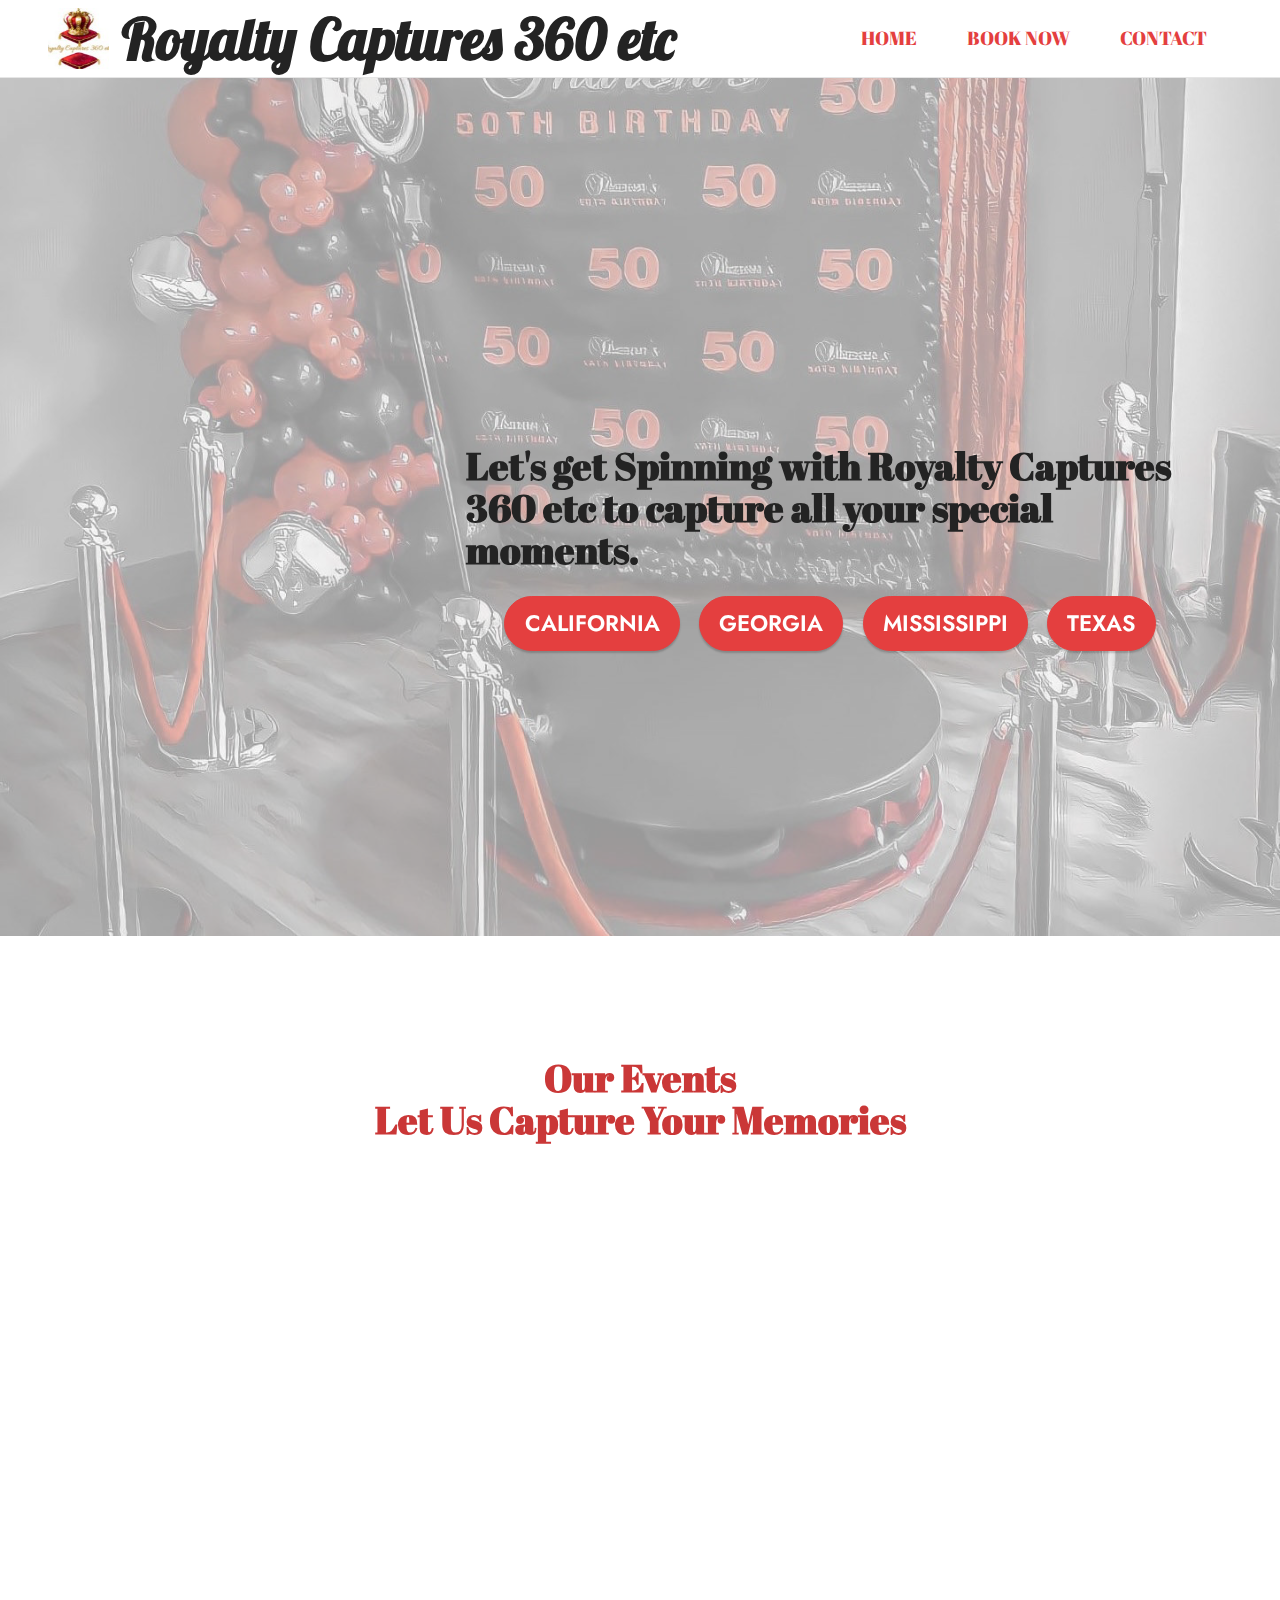
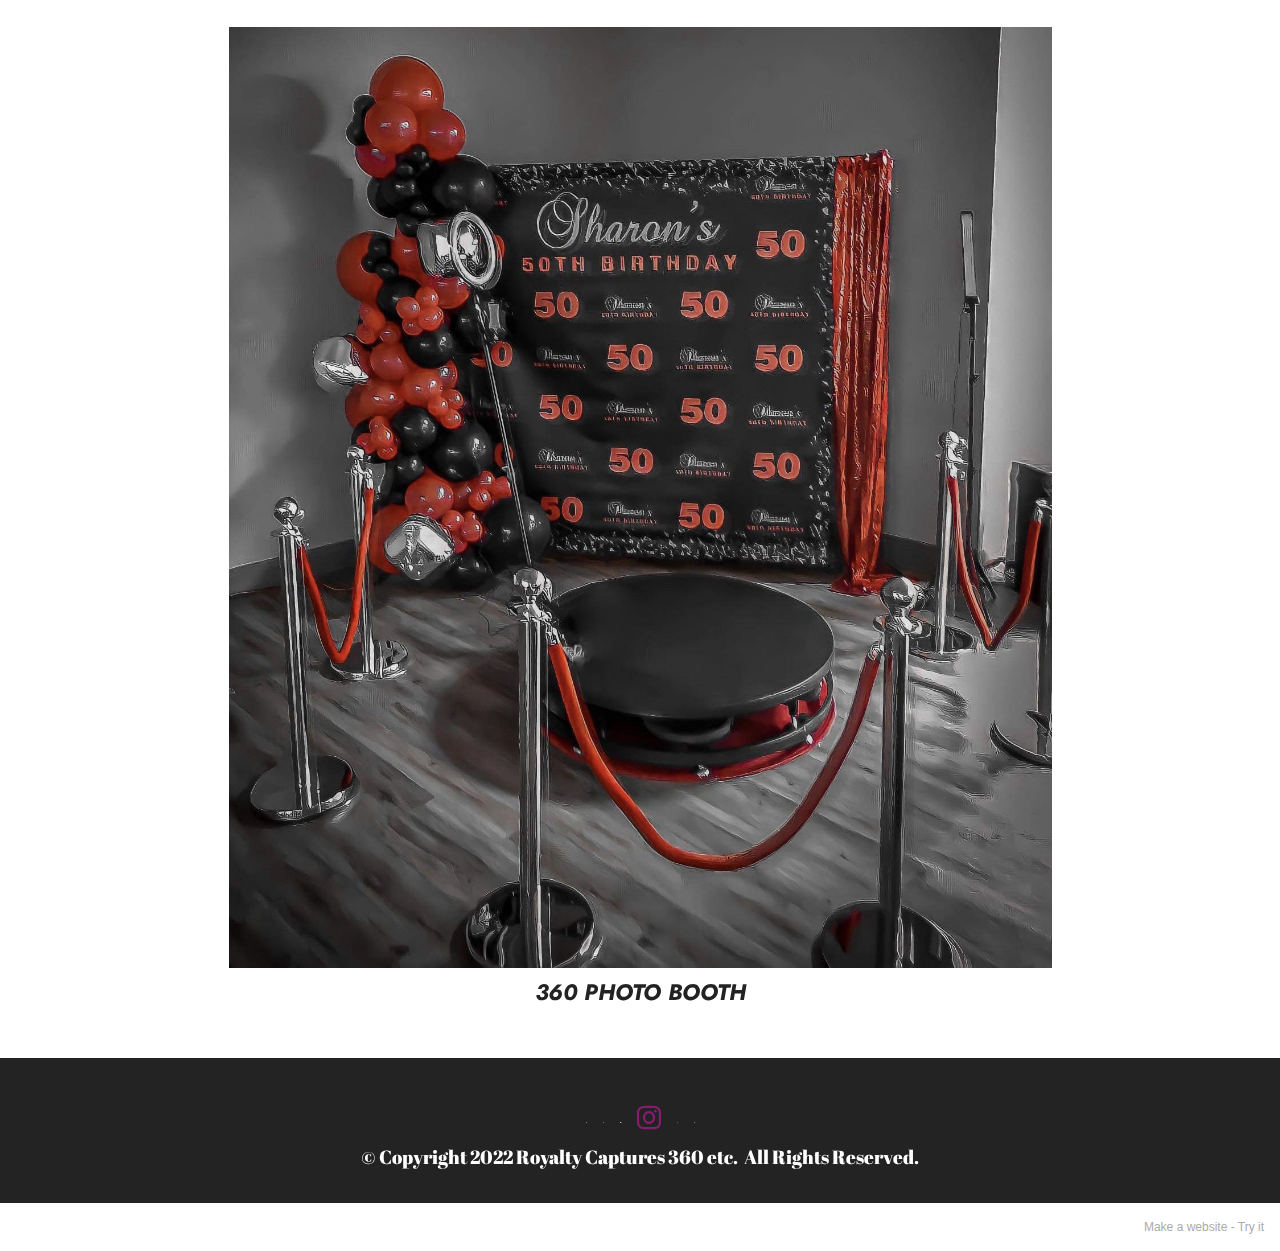
<file: index.html>
<!DOCTYPE html>
<html  >
<head>
  <!-- Site made with Mobirise Website Builder v5.3.0, https://mobirise.com -->
  <meta charset="UTF-8">
  <meta http-equiv="X-UA-Compatible" content="IE=edge">
  <meta name="generator" content="Mobirise v5.3.0, mobirise.com">
  <meta name="viewport" content="width=device-width, initial-scale=1, minimum-scale=1">
  <link rel="shortcut icon" href="assets/images/img-1631-121x120.jpeg" type="image/x-icon">
  <meta name="description" content="">
  
  
  <title>Home</title>
  <link rel="stylesheet" href="assets/tether/tether.min.css">
  <link rel="stylesheet" href="assets/bootstrap/css/bootstrap.min.css">
  <link rel="stylesheet" href="assets/bootstrap/css/bootstrap-grid.min.css">
  <link rel="stylesheet" href="assets/bootstrap/css/bootstrap-reboot.min.css">
  <link rel="stylesheet" href="assets/dropdown/css/style.css">
  <link rel="stylesheet" href="assets/socicon/css/styles.css">
  <link rel="stylesheet" href="assets/theme/css/style.css">
  <link rel="preload" as="style" href="assets/mobirise/css/mbr-additional.css"><link rel="stylesheet" href="assets/mobirise/css/mbr-additional.css" type="text/css">
  
  
  
  
</head>
<body>
  
  <section class="menu cid-s48OLK6784" once="menu" id="menu1-h">
    
    <nav class="navbar navbar-dropdown navbar-fixed-top navbar-expand-lg">
        <div class="container-fluid">
            <div class="navbar-brand">
                <span class="navbar-logo">
                    <a href="https://mobiri.se">
                        <img src="assets/images/img-1631-121x120.jpeg" alt="Mobirise" style="height: 3.8rem;">
                    </a>
                </span>
                <span class="navbar-caption-wrap"><a class="navbar-caption text-black display-1" href="https://mobiri.se">Royalty Captures 360 etc</a></span>
            </div>
            <button class="navbar-toggler" type="button" data-toggle="collapse" data-target="#navbarSupportedContent" aria-controls="navbarNavAltMarkup" aria-expanded="false" aria-label="Toggle navigation">
                <div class="hamburger">
                    <span></span>
                    <span></span>
                    <span></span>
                    <span></span>
                </div>
            </button>
            <div class="collapse navbar-collapse" id="navbarSupportedContent">
                <ul class="navbar-nav nav-dropdown nav-right" data-app-modern-menu="true"><li class="nav-item"><a class="nav-link link text-secondary text-primary display-7" href="index.html">HOME</a></li><li class="nav-item"><a class="nav-link link text-secondary text-primary display-7" href="page1.html" aria-expanded="false">BOOK NOW</a></li><li class="nav-item"><a class="nav-link link text-secondary text-primary display-7" href="page3.html" aria-expanded="false" target="_blank">CONTACT</a></li></ul>
                
                
            </div>
        </div>
    </nav>

</section>

<section class="header1 cid-s48MCQYojq mbr-fullscreen mbr-parallax-background" id="header1-f">

    

    <div class="mbr-overlay" style="opacity: 0.6; background-color: rgb(255, 255, 255);"></div>

    <div class="align-center container">
        <div class="row justify-content-end">
            <div class="col-12 col-lg-8">
                <h1 class="mbr-section-title mbr-fonts-style mb-3 display-2"><strong><br></strong><br><strong>Let's get Spinning with Royalty Captures 360 etc to capture all your special moments.</strong></h1>
                
                <p class="mbr-text mbr-fonts-style display-7"></p>
                <div class="mbr-section-btn mt-3"><a class="btn btn-secondary display-4" href="page3.html">CALIFORNIA</a> <a class="btn btn-secondary display-4" href="page3.html">GEORGIA</a> <a class="btn btn-secondary display-4" href="page3.html">MISSISSIPPI</a> <a class="btn btn-secondary display-4" href="page3.html">TEXAS</a></div>
            </div>
        </div>
    </div>
</section>

<section class="video3 cid-sZvAXPTp6U" id="video3-12">
    
    
    <div class="container">
        <div class="mbr-section-head">
            <h4 class="mbr-section-title mbr-fonts-style mb-0 display-2">
                <strong>Our Events</strong><br><strong>Let Us Capture Your Memories</strong></h4>
            <h5 class="mbr-section-subtitle mbr-fonts-style mb-0 mt-2 display-7"></h5>
        </div>
        <div class="row mt-4">
            <div class="col-12 col-md-6 video-block">
                <div class="video-wrapper"><iframe class="mbr-embedded-video" src="https://player.vimeo.com/video/685739540?autoplay=1&amp;loop=1" width="1280" height="720" frameborder="0" allowfullscreen></iframe></div>
                <p class="mbr-text pt-2 mbr-fonts-style display-4"></p>
            </div>
            <div class="col-12 col-md-6 video-block">
                <div class="video-wrapper"><iframe class="mbr-embedded-video" src="https://player.vimeo.com/video/685966794?autoplay=0&amp;loop=0" width="1280" height="720" frameborder="0" allowfullscreen></iframe></div>
                <p class="mbr-text pt-2 mbr-fonts-style display-4"></p>
            </div>
        </div>
    </div>
</section>

<section class="image3 cid-s48upRUlSD" id="image3-9">
    

    

    <div class="container">
        <div class="row justify-content-center">
            <div class="col-12 col-lg-9">
                <div class="image-wrapper">
                    <img src="assets/images/img-5822-1446x1653.jpg" alt="Mobirise">
                    <p class="mbr-description mbr-fonts-style mt-2 align-center display-4"><strong><em>
                        360 PHOTO BOOTH</em></strong></p>
                </div>
            </div>
        </div>
    </div>
</section>

<section class="footer3 cid-sZvTt1uTsa" once="footers" id="footer3-16">

    

    

    <div class="container">
        <div class="media-container-row align-center mbr-white">
            <div class="row row-links">
                <ul class="foot-menu">
                    
                    
                    
                    
                    
                <li class="foot-menu-item mbr-fonts-style display-7"></li><li class="foot-menu-item mbr-fonts-style display-7"></li><li class="foot-menu-item mbr-fonts-style display-7"></li><li class="foot-menu-item mbr-fonts-style display-7"></li><li class="foot-menu-item mbr-fonts-style display-7"></li></ul>
            </div>
            <div class="row social-row">
                <div class="social-list align-right pb-2">
                    
                    
                    
                    
                    
                    
                <div class="soc-item">
                        <a href="https://twitter.com/mobirise" target="_blank">
                            <span class="mbr-iconfont mbr-iconfont-social socicon-twitter socicon" style="color: rgb(255, 255, 255); fill: rgb(255, 255, 255); font-size: 1px;"></span>
                        </a>
                    </div><div class="soc-item">
                        <a href="https://www.facebook.com/pages/Mobirise/1616226671953247" target="_blank">
                            <span class="mbr-iconfont mbr-iconfont-social socicon-facebook socicon" style="color: rgb(255, 255, 255); fill: rgb(255, 255, 255); font-size: 1px;"></span>
                        </a>
                    </div><div class="soc-item">
                        
                            <span class="mbr-iconfont mbr-iconfont-social socicon-youtube socicon" style="color: rgb(255, 255, 255); fill: rgb(255, 255, 255); font-size: 1px;"></span>
                        
                    </div><div class="soc-item">
                        <a href="https://instagram.com/royaltycaptures360etc?utm_medium=copy_link" target="_blank">
                            <span class="mbr-iconfont mbr-iconfont-social socicon-instagram socicon" style="color: rgb(230, 23, 183); fill: rgb(230, 23, 183);"></span>
                        </a>
                    </div><div class="soc-item">
                        <a href="https://plus.google.com/u/0/+Mobirise" target="_blank">
                            <span class="mbr-iconfont mbr-iconfont-social socicon-googleplus socicon" style="color: rgb(255, 255, 255); fill: rgb(255, 255, 255); font-size: 1px;"></span>
                        </a>
                    </div><div class="soc-item">
                        <a href="https://www.behance.net/Mobirise" target="_blank">
                            <span class="mbr-iconfont mbr-iconfont-social socicon-behance socicon" style="color: rgb(255, 255, 255); fill: rgb(255, 255, 255); font-size: 1px;"></span>
                        </a>
                    </div></div>
            </div>
            <div class="row row-copirayt">
                <p class="mbr-text mb-0 mbr-fonts-style mbr-white align-center display-7">
                    © Copyright 2022 Royalty Captures 360 etc.&nbsp; All Rights Reserved.
                </p>
            </div>
        </div>
    </div>
</section><section style="background-color: #fff; font-family: -apple-system, BlinkMacSystemFont, 'Segoe UI', 'Roboto', 'Helvetica Neue', Arial, sans-serif; color:#aaa; font-size:12px; padding: 0; align-items: center; display: flex;"><a href="https://mobirise.site/s" style="flex: 1 1; height: 3rem; padding-left: 1rem;"></a><p style="flex: 0 0 auto; margin:0; padding-right:1rem;">Make a website - <a href="https://mobirise.site/v" style="color:#aaa;">Try it</a></p></section><script src="assets/web/assets/jquery/jquery.min.js"></script>  <script src="assets/popper/popper.min.js"></script>  <script src="assets/tether/tether.min.js"></script>  <script src="assets/bootstrap/js/bootstrap.min.js"></script>  <script src="assets/smoothscroll/smooth-scroll.js"></script>  <script src="assets/parallax/jarallax.min.js"></script>  <script src="assets/playervimeo/vimeo_player.js"></script>  <script src="assets/dropdown/js/nav-dropdown.js"></script>  <script src="assets/dropdown/js/navbar-dropdown.js"></script>  <script src="assets/touchswipe/jquery.touch-swipe.min.js"></script>  <script src="assets/theme/js/script.js"></script>  
  
  
 <div id="scrollToTop" class="scrollToTop mbr-arrow-up"><a style="text-align: center;"><i class="mbr-arrow-up-icon mbr-arrow-up-icon-cm cm-icon cm-icon-smallarrow-up"></i></a></div>
  </body>
</html>
</file>
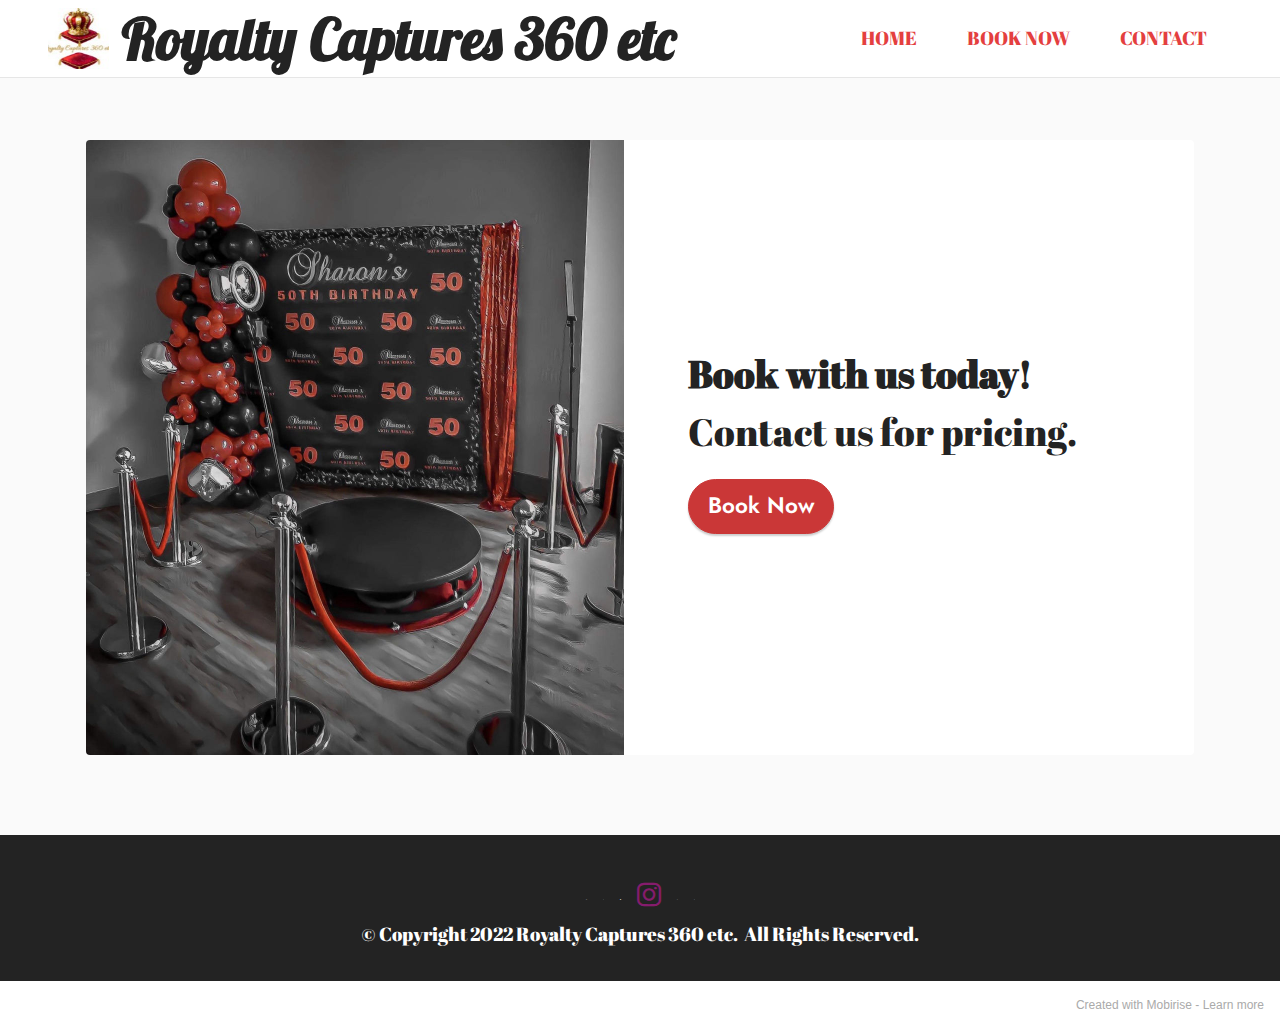
<file: page1.html>
<!DOCTYPE html>
<html  >
<head>
  <!-- Site made with Mobirise Website Builder v5.3.0, https://mobirise.com -->
  <meta charset="UTF-8">
  <meta http-equiv="X-UA-Compatible" content="IE=edge">
  <meta name="generator" content="Mobirise v5.3.0, mobirise.com">
  <meta name="viewport" content="width=device-width, initial-scale=1, minimum-scale=1">
  <link rel="shortcut icon" href="assets/images/img-1631-121x120.jpeg" type="image/x-icon">
  <meta name="description" content="">
  
  
  <title>Book Now</title>
  <link rel="stylesheet" href="assets/tether/tether.min.css">
  <link rel="stylesheet" href="assets/bootstrap/css/bootstrap.min.css">
  <link rel="stylesheet" href="assets/bootstrap/css/bootstrap-grid.min.css">
  <link rel="stylesheet" href="assets/bootstrap/css/bootstrap-reboot.min.css">
  <link rel="stylesheet" href="assets/dropdown/css/style.css">
  <link rel="stylesheet" href="assets/socicon/css/styles.css">
  <link rel="stylesheet" href="assets/theme/css/style.css">
  <link rel="preload" as="style" href="assets/mobirise/css/mbr-additional.css"><link rel="stylesheet" href="assets/mobirise/css/mbr-additional.css" type="text/css">
  
  
  
  
</head>
<body>
  
  <section class="menu cid-s48OLK6784" once="menu" id="menu1-s">
    
    <nav class="navbar navbar-dropdown navbar-fixed-top navbar-expand-lg">
        <div class="container-fluid">
            <div class="navbar-brand">
                <span class="navbar-logo">
                    <a href="https://mobiri.se">
                        <img src="assets/images/img-1631-121x120.jpeg" alt="Mobirise" style="height: 3.8rem;">
                    </a>
                </span>
                <span class="navbar-caption-wrap"><a class="navbar-caption text-black display-1" href="https://mobiri.se">Royalty Captures 360 etc</a></span>
            </div>
            <button class="navbar-toggler" type="button" data-toggle="collapse" data-target="#navbarSupportedContent" aria-controls="navbarNavAltMarkup" aria-expanded="false" aria-label="Toggle navigation">
                <div class="hamburger">
                    <span></span>
                    <span></span>
                    <span></span>
                    <span></span>
                </div>
            </button>
            <div class="collapse navbar-collapse" id="navbarSupportedContent">
                <ul class="navbar-nav nav-dropdown nav-right" data-app-modern-menu="true"><li class="nav-item"><a class="nav-link link text-secondary text-primary display-7" href="index.html">HOME</a></li><li class="nav-item"><a class="nav-link link text-secondary text-primary display-7" href="page1.html" aria-expanded="false">BOOK NOW</a></li><li class="nav-item"><a class="nav-link link text-secondary text-primary display-7" href="page3.html" aria-expanded="false" target="_blank">CONTACT</a></li></ul>
                
                
            </div>
        </div>
    </nav>

</section>

<section class="features6 cid-sZrBdEtxE4" id="features7-10">
    <!---->
    

    
    <div class="container">
        <div class="card-wrapper">
            <div class="row align-items-center">
                <div class="col-12 col-lg-6">
                    <div class="image-wrapper">
                        <img src="assets/images/img-5822-1076x1230.jpg" alt="Mobirise">
                    </div>
                </div>
                <div class="col-12 col-lg">
                    <div class="text-box">
                        <h5 class="mbr-title mbr-fonts-style display-2"><strong>Book with us today!</strong></h5>
                        <p class="mbr-text mbr-fonts-style display-7"></p>
                        <div class="cost">
                            <span class="currentcost mbr-fonts-style pr-2 display-2">Contact us for pricing.</span>
                            <span class="oldcost mbr-fonts-style display-2"></span>
                        </div>
                        <div class="mbr-section-btn pt-3"><a href="page3.html" class="btn btn-primary display-4">Book Now</a></div>
                    </div>
                </div>
            </div>
        </div>
    </div>
</section>

<section class="footer3 cid-sZvTt1uTsa" once="footers" id="footer3-16">

    

    

    <div class="container">
        <div class="media-container-row align-center mbr-white">
            <div class="row row-links">
                <ul class="foot-menu">
                    
                    
                    
                    
                    
                <li class="foot-menu-item mbr-fonts-style display-7"></li><li class="foot-menu-item mbr-fonts-style display-7"></li><li class="foot-menu-item mbr-fonts-style display-7"></li><li class="foot-menu-item mbr-fonts-style display-7"></li><li class="foot-menu-item mbr-fonts-style display-7"></li></ul>
            </div>
            <div class="row social-row">
                <div class="social-list align-right pb-2">
                    
                    
                    
                    
                    
                    
                <div class="soc-item">
                        <a href="https://twitter.com/mobirise" target="_blank">
                            <span class="mbr-iconfont mbr-iconfont-social socicon-twitter socicon" style="color: rgb(255, 255, 255); fill: rgb(255, 255, 255); font-size: 1px;"></span>
                        </a>
                    </div><div class="soc-item">
                        <a href="https://www.facebook.com/pages/Mobirise/1616226671953247" target="_blank">
                            <span class="mbr-iconfont mbr-iconfont-social socicon-facebook socicon" style="color: rgb(255, 255, 255); fill: rgb(255, 255, 255); font-size: 1px;"></span>
                        </a>
                    </div><div class="soc-item">
                        
                            <span class="mbr-iconfont mbr-iconfont-social socicon-youtube socicon" style="color: rgb(255, 255, 255); fill: rgb(255, 255, 255); font-size: 1px;"></span>
                        
                    </div><div class="soc-item">
                        <a href="https://instagram.com/royaltycaptures360etc?utm_medium=copy_link" target="_blank">
                            <span class="mbr-iconfont mbr-iconfont-social socicon-instagram socicon" style="color: rgb(230, 23, 183); fill: rgb(230, 23, 183);"></span>
                        </a>
                    </div><div class="soc-item">
                        <a href="https://plus.google.com/u/0/+Mobirise" target="_blank">
                            <span class="mbr-iconfont mbr-iconfont-social socicon-googleplus socicon" style="color: rgb(255, 255, 255); fill: rgb(255, 255, 255); font-size: 1px;"></span>
                        </a>
                    </div><div class="soc-item">
                        <a href="https://www.behance.net/Mobirise" target="_blank">
                            <span class="mbr-iconfont mbr-iconfont-social socicon-behance socicon" style="color: rgb(255, 255, 255); fill: rgb(255, 255, 255); font-size: 1px;"></span>
                        </a>
                    </div></div>
            </div>
            <div class="row row-copirayt">
                <p class="mbr-text mb-0 mbr-fonts-style mbr-white align-center display-7">
                    © Copyright 2022 Royalty Captures 360 etc.&nbsp; All Rights Reserved.
                </p>
            </div>
        </div>
    </div>
</section><section style="background-color: #fff; font-family: -apple-system, BlinkMacSystemFont, 'Segoe UI', 'Roboto', 'Helvetica Neue', Arial, sans-serif; color:#aaa; font-size:12px; padding: 0; align-items: center; display: flex;"><a href="https://mobirise.site/b" style="flex: 1 1; height: 3rem; padding-left: 1rem;"></a><p style="flex: 0 0 auto; margin:0; padding-right:1rem;">Created with Mobirise - <a href="https://mobirise.site/l" style="color:#aaa;">Learn more</a></p></section><script src="assets/web/assets/jquery/jquery.min.js"></script>  <script src="assets/popper/popper.min.js"></script>  <script src="assets/tether/tether.min.js"></script>  <script src="assets/bootstrap/js/bootstrap.min.js"></script>  <script src="assets/smoothscroll/smooth-scroll.js"></script>  <script src="assets/dropdown/js/nav-dropdown.js"></script>  <script src="assets/dropdown/js/navbar-dropdown.js"></script>  <script src="assets/touchswipe/jquery.touch-swipe.min.js"></script>  <script src="assets/theme/js/script.js"></script>  
  
  
 <div id="scrollToTop" class="scrollToTop mbr-arrow-up"><a style="text-align: center;"><i class="mbr-arrow-up-icon mbr-arrow-up-icon-cm cm-icon cm-icon-smallarrow-up"></i></a></div>
  </body>
</html>
</file>
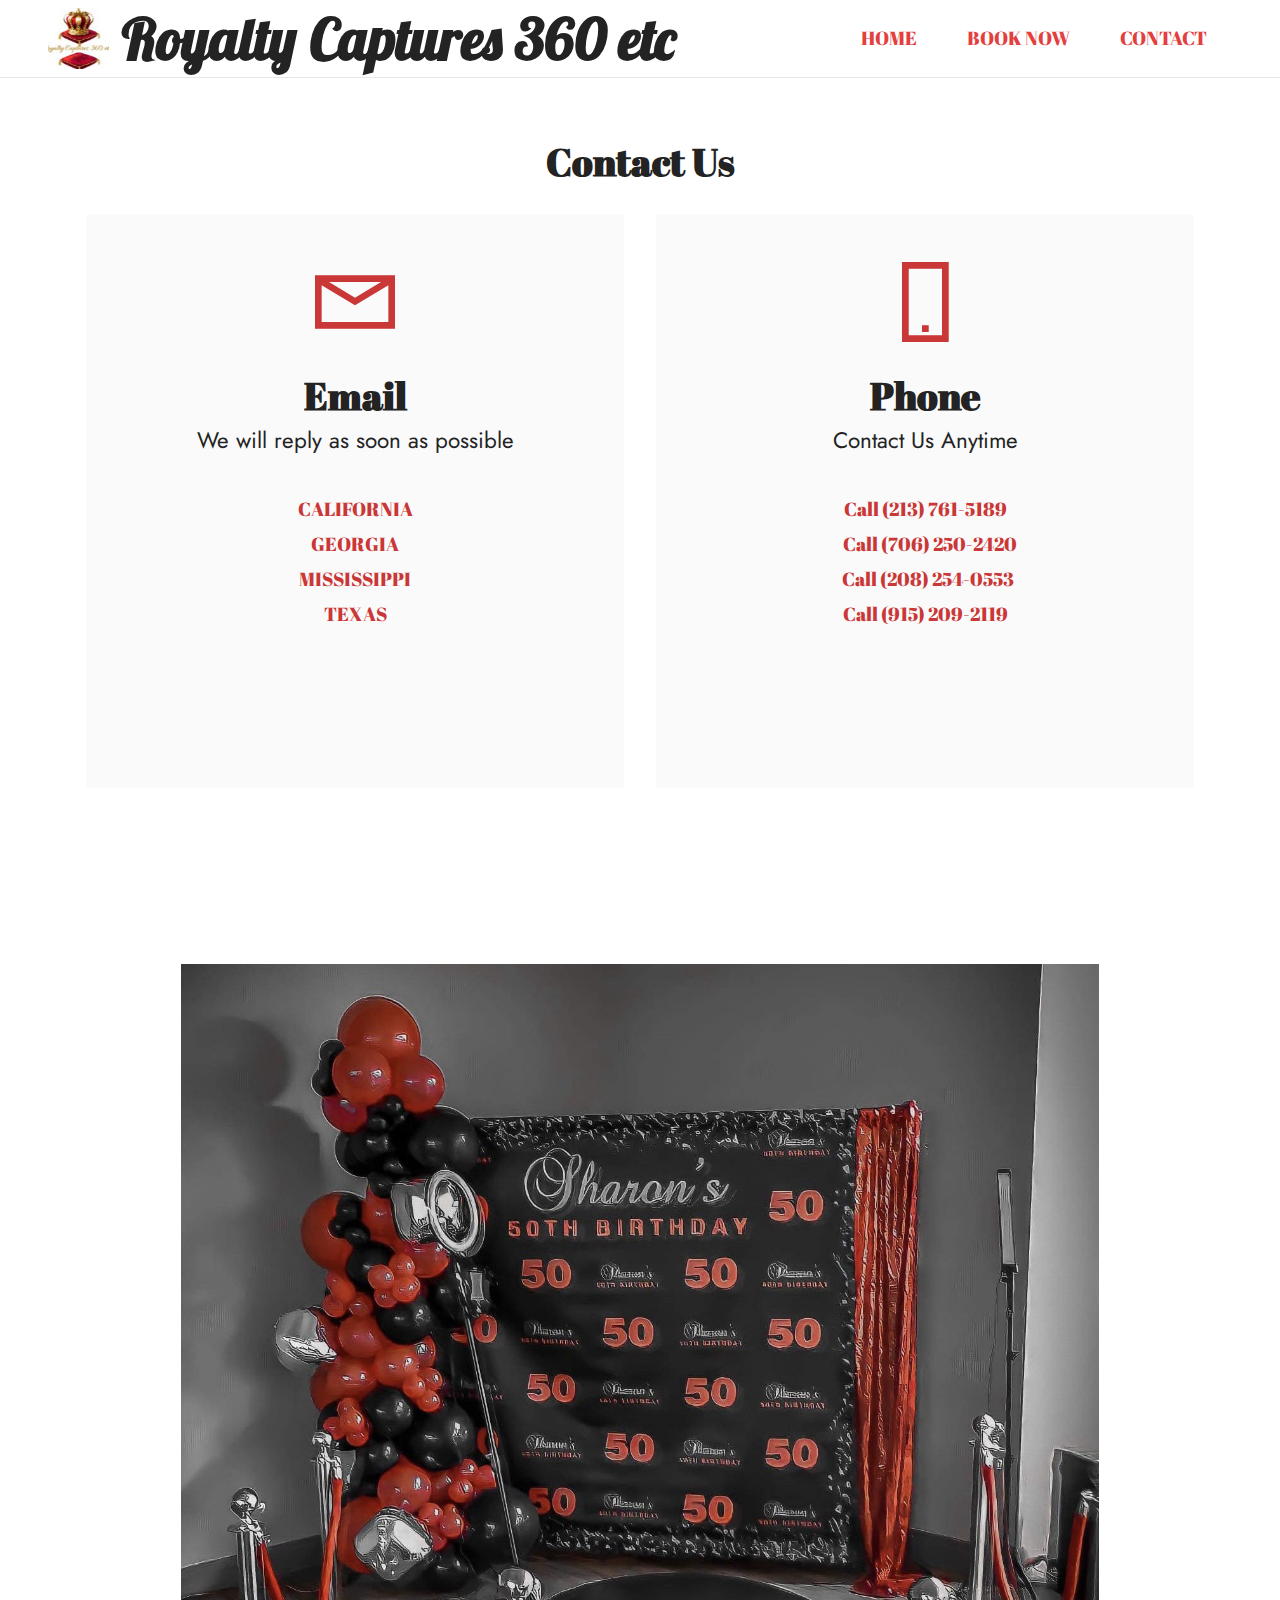
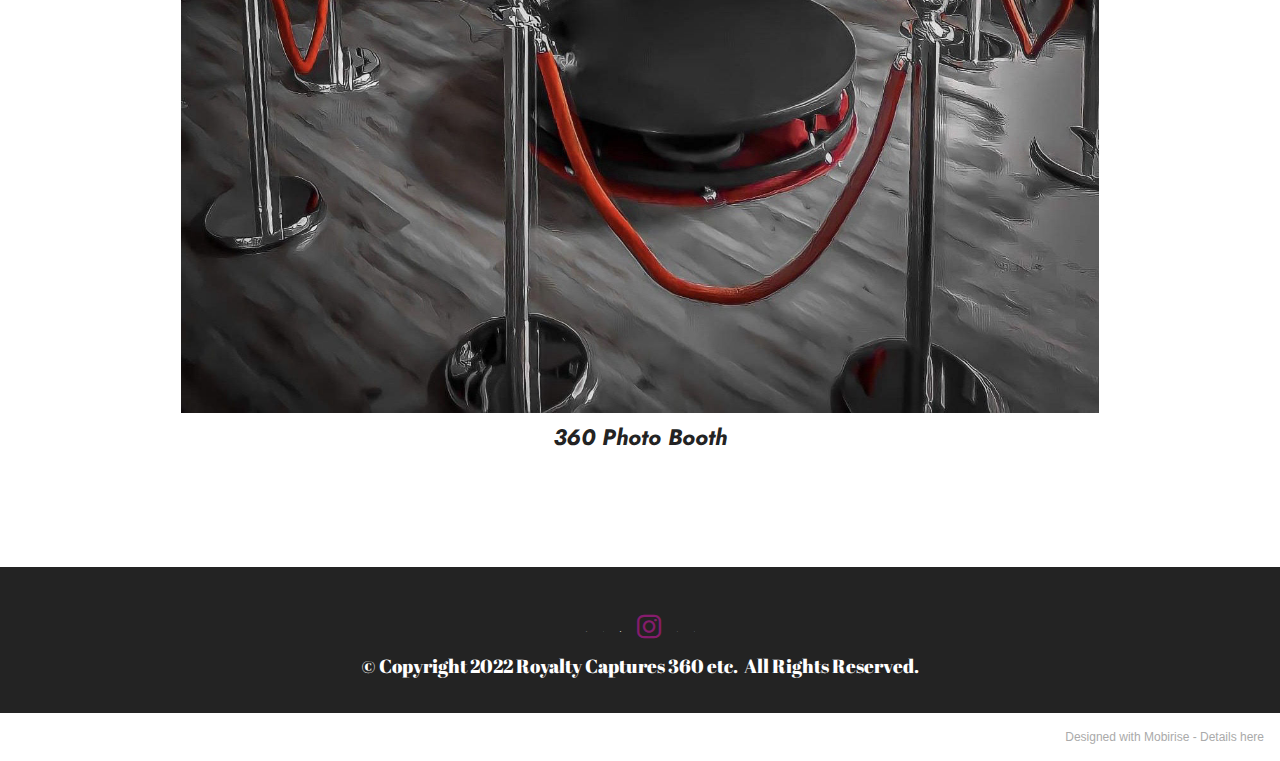
<file: page3.html>
<!DOCTYPE html>
<html  >
<head>
  <!-- Site made with Mobirise Website Builder v5.3.0, https://mobirise.com -->
  <meta charset="UTF-8">
  <meta http-equiv="X-UA-Compatible" content="IE=edge">
  <meta name="generator" content="Mobirise v5.3.0, mobirise.com">
  <meta name="viewport" content="width=device-width, initial-scale=1, minimum-scale=1">
  <link rel="shortcut icon" href="assets/images/img-1631-121x120.jpeg" type="image/x-icon">
  <meta name="description" content="">
  
  
  <title>Contact</title>
  <link rel="stylesheet" href="assets/web/assets/mobirise-icons2/mobirise2.css">
  <link rel="stylesheet" href="assets/tether/tether.min.css">
  <link rel="stylesheet" href="assets/bootstrap/css/bootstrap.min.css">
  <link rel="stylesheet" href="assets/bootstrap/css/bootstrap-grid.min.css">
  <link rel="stylesheet" href="assets/bootstrap/css/bootstrap-reboot.min.css">
  <link rel="stylesheet" href="assets/dropdown/css/style.css">
  <link rel="stylesheet" href="assets/socicon/css/styles.css">
  <link rel="stylesheet" href="assets/theme/css/style.css">
  <link rel="preload" as="style" href="assets/mobirise/css/mbr-additional.css"><link rel="stylesheet" href="assets/mobirise/css/mbr-additional.css" type="text/css">
  
  
  
  
</head>
<body>
  
  <section class="menu cid-sZrzO4e0XZ" once="menu" id="menu1-x">
    
    <nav class="navbar navbar-dropdown navbar-fixed-top navbar-expand-lg">
        <div class="container-fluid">
            <div class="navbar-brand">
                <span class="navbar-logo">
                    <a href="https://mobiri.se">
                        <img src="assets/images/img-1631-121x120.jpeg" alt="Mobirise" style="height: 3.8rem;">
                    </a>
                </span>
                <span class="navbar-caption-wrap"><a class="navbar-caption text-black display-1" href="https://mobiri.se">Royalty Captures 360 etc</a></span>
            </div>
            <button class="navbar-toggler" type="button" data-toggle="collapse" data-target="#navbarSupportedContent" aria-controls="navbarNavAltMarkup" aria-expanded="false" aria-label="Toggle navigation">
                <div class="hamburger">
                    <span></span>
                    <span></span>
                    <span></span>
                    <span></span>
                </div>
            </button>
            <div class="collapse navbar-collapse" id="navbarSupportedContent">
                <ul class="navbar-nav nav-dropdown nav-right" data-app-modern-menu="true"><li class="nav-item"><a class="nav-link link text-secondary text-primary display-7" href="index.html">HOME</a></li><li class="nav-item"><a class="nav-link link text-secondary text-primary display-7" href="page1.html" aria-expanded="false">BOOK NOW</a></li><li class="nav-item"><a class="nav-link link text-secondary text-primary display-7" href="page3.html" aria-expanded="false" target="_blank">CONTACT</a></li></ul>
                
                
            </div>
        </div>
    </nav>

</section>

<section class="contacts1 cid-sZrA1cgLsl" id="contacts1-z">

    

    
    <div class="container">
        <div class="mbr-section-head">
            <h3 class="mbr-section-title mbr-fonts-style align-center mb-0 display-2">
                <strong>Contact Us</strong></h3>
            <h4 class="mbr-section-subtitle mbr-fonts-style align-center mb-0 mt-2 display-5"></h4>
        </div>
        <div class="row justify-content-center mt-4">
            <div class="card col-12 col-lg-6">
                <div class="card-wrapper">
                    <div class="card-box align-center">
                        <div class="image-wrapper">
                            <span class="mbr-iconfont mobi-mbri-letter mobi-mbri"></span>
                        </div>
                        <h4 class="card-title mbr-fonts-style mb-2 display-2">
                            <strong>Email</strong>
                        </h4>
                        <p class="mbr-text mbr-fonts-style mb-2 display-4">
                            We will reply as soon as possible<br><br></p>
                        <h5 class="link mbr-fonts-style display-7"><p><a href="mailto:california@royaltycaptures360etc.com" class="text-primary">CALIFORNIA</a></p><p><a href="mailto:georgia@royaltycaptures360.com" class="text-primary">GEORGIA</a></p><p><a href="mailto:mississippi@royaltycaptures360etc.com" class="text-primary">MISSISSIPPI</a></p><p><a href="mailto:texas@royaltycaptures360etc.com" class="text-primary">TEXAS</a></p><p><br></p><br><p><br></p></h5>
                    </div>
                </div>
            </div>
            <div class="card col-12 col-lg-6">
                <div class="card-wrapper">
                    <div class="card-box align-center">
                        <div class="image-wrapper">
                            <span class="mbr-iconfont mobi-mbri-mobile-2 mobi-mbri"></span>
                        </div>
                        <h4 class="card-title mbr-fonts-style align-center mb-2 display-2">
                            <strong>Phone</strong>
                        </h4>
                        <p class="mbr-text mbr-fonts-style mb-2 display-4">
                            Contact Us Anytime<br><br></p>
                        <h5 class="link mbr-black mbr-fonts-style display-7"><p>
                            <a href="tel:+1 213-761-5189" class="text-primary">Call&nbsp;</a>(213) 761-5189</p><p>&nbsp; &nbsp;<a href="tel:+1 706-250-2420" class="text-primary">Call (706) 250-2420</a></p><p>&nbsp; Call (208) 254-0553</p><p><a href="tel:+1 915-209-2119" class="text-primary">Call (915) 209-2119</a></p></h5>
                    </div>
                </div>
            </div>
        </div>
    </div>
</section>

<section class="image3 cid-sZvYg41WkQ" id="image3-17">
    

    

    <div class="container">
        <div class="row justify-content-center">
            <div class="col-12 col-lg-10">
                <div class="image-wrapper">
                    <img src="assets/images/img-5822-1446x1653.jpg" alt="Mobirise">
                    <p class="mbr-description mbr-fonts-style mt-2 align-center display-4"><strong><em>
                        360 Photo Booth</em></strong></p>
                </div>
            </div>
        </div>
    </div>
</section>

<section class="footer3 cid-sZvTt1uTsa" once="footers" id="footer3-16">

    

    

    <div class="container">
        <div class="media-container-row align-center mbr-white">
            <div class="row row-links">
                <ul class="foot-menu">
                    
                    
                    
                    
                    
                <li class="foot-menu-item mbr-fonts-style display-7"></li><li class="foot-menu-item mbr-fonts-style display-7"></li><li class="foot-menu-item mbr-fonts-style display-7"></li><li class="foot-menu-item mbr-fonts-style display-7"></li><li class="foot-menu-item mbr-fonts-style display-7"></li></ul>
            </div>
            <div class="row social-row">
                <div class="social-list align-right pb-2">
                    
                    
                    
                    
                    
                    
                <div class="soc-item">
                        <a href="https://twitter.com/mobirise" target="_blank">
                            <span class="mbr-iconfont mbr-iconfont-social socicon-twitter socicon" style="color: rgb(255, 255, 255); fill: rgb(255, 255, 255); font-size: 1px;"></span>
                        </a>
                    </div><div class="soc-item">
                        <a href="https://www.facebook.com/pages/Mobirise/1616226671953247" target="_blank">
                            <span class="mbr-iconfont mbr-iconfont-social socicon-facebook socicon" style="color: rgb(255, 255, 255); fill: rgb(255, 255, 255); font-size: 1px;"></span>
                        </a>
                    </div><div class="soc-item">
                        
                            <span class="mbr-iconfont mbr-iconfont-social socicon-youtube socicon" style="color: rgb(255, 255, 255); fill: rgb(255, 255, 255); font-size: 1px;"></span>
                        
                    </div><div class="soc-item">
                        <a href="https://instagram.com/royaltycaptures360etc?utm_medium=copy_link" target="_blank">
                            <span class="mbr-iconfont mbr-iconfont-social socicon-instagram socicon" style="color: rgb(230, 23, 183); fill: rgb(230, 23, 183);"></span>
                        </a>
                    </div><div class="soc-item">
                        <a href="https://plus.google.com/u/0/+Mobirise" target="_blank">
                            <span class="mbr-iconfont mbr-iconfont-social socicon-googleplus socicon" style="color: rgb(255, 255, 255); fill: rgb(255, 255, 255); font-size: 1px;"></span>
                        </a>
                    </div><div class="soc-item">
                        <a href="https://www.behance.net/Mobirise" target="_blank">
                            <span class="mbr-iconfont mbr-iconfont-social socicon-behance socicon" style="color: rgb(255, 255, 255); fill: rgb(255, 255, 255); font-size: 1px;"></span>
                        </a>
                    </div></div>
            </div>
            <div class="row row-copirayt">
                <p class="mbr-text mb-0 mbr-fonts-style mbr-white align-center display-7">
                    © Copyright 2022 Royalty Captures 360 etc.&nbsp; All Rights Reserved.
                </p>
            </div>
        </div>
    </div>
</section><section style="background-color: #fff; font-family: -apple-system, BlinkMacSystemFont, 'Segoe UI', 'Roboto', 'Helvetica Neue', Arial, sans-serif; color:#aaa; font-size:12px; padding: 0; align-items: center; display: flex;"><a href="https://mobirise.site/k" style="flex: 1 1; height: 3rem; padding-left: 1rem;"></a><p style="flex: 0 0 auto; margin:0; padding-right:1rem;">Designed with Mobirise - <a href="https://mobirise.site/m" style="color:#aaa;">Details here</a></p></section><script src="assets/web/assets/jquery/jquery.min.js"></script>  <script src="assets/popper/popper.min.js"></script>  <script src="assets/tether/tether.min.js"></script>  <script src="assets/bootstrap/js/bootstrap.min.js"></script>  <script src="assets/smoothscroll/smooth-scroll.js"></script>  <script src="assets/dropdown/js/nav-dropdown.js"></script>  <script src="assets/dropdown/js/navbar-dropdown.js"></script>  <script src="assets/touchswipe/jquery.touch-swipe.min.js"></script>  <script src="assets/theme/js/script.js"></script>  
  
  
 <div id="scrollToTop" class="scrollToTop mbr-arrow-up"><a style="text-align: center;"><i class="mbr-arrow-up-icon mbr-arrow-up-icon-cm cm-icon cm-icon-smallarrow-up"></i></a></div>
  </body>
</html>
</file>
<file: assets/dropdown/css/style.css>
.navbar-dropdown {
  left: 0;
  padding: 0;
  position: absolute;
  right: 0;
  top: 0;
  transition: all 0.45s ease;
  z-index: 1030;
  background: #282828; }
  .navbar-dropdown .navbar-logo {
    margin-right: 0.8rem;
    transition: margin 0.3s ease-in-out;
    vertical-align: middle; }
    .navbar-dropdown .navbar-logo img {
      height: 3.125rem;
      transition: all 0.3s ease-in-out; }
    .navbar-dropdown .navbar-logo.mbr-iconfont {
      font-size: 3.125rem;
      line-height: 3.125rem; }
  .navbar-dropdown .navbar-caption {
    font-weight: 700;
    white-space: normal;
    vertical-align: -4px;
    line-height: 3.125rem !important; }
    .navbar-dropdown .navbar-caption, .navbar-dropdown .navbar-caption:hover {
      color: inherit;
      text-decoration: none; }
  .navbar-dropdown .mbr-iconfont + .navbar-caption {
    vertical-align: -1px; }
  .navbar-dropdown.navbar-fixed-top {
    position: fixed; }
  .navbar-dropdown .navbar-brand span {
    vertical-align: -4px; }
  .navbar-dropdown.bg-color.transparent {
    background: none; }
  .navbar-dropdown.navbar-short .navbar-brand {
    padding: 0.625rem 0; }
    .navbar-dropdown.navbar-short .navbar-brand span {
      vertical-align: -1px; }
  .navbar-dropdown.navbar-short .navbar-caption {
    line-height: 2.375rem !important;
    vertical-align: -2px; }
  .navbar-dropdown.navbar-short .navbar-logo {
    margin-right: 0.5rem; }
    .navbar-dropdown.navbar-short .navbar-logo img {
      height: 2.375rem; }
    .navbar-dropdown.navbar-short .navbar-logo.mbr-iconfont {
      font-size: 2.375rem;
      line-height: 2.375rem; }
  .navbar-dropdown.navbar-short .mbr-table-cell {
    height: 3.625rem; }
  .navbar-dropdown .navbar-close {
    left: 0.6875rem;
    position: fixed;
    top: 0.75rem;
    z-index: 1000; }
  .navbar-dropdown .hamburger-icon {
    content: "";
    display: inline-block;
    vertical-align: middle;
    width: 16px;
    -webkit-box-shadow: 0 -6px 0 1px #282828,0 0 0 1px #282828,0 6px 0 1px #282828;
    -moz-box-shadow: 0 -6px 0 1px #282828,0 0 0 1px #282828,0 6px 0 1px #282828;
    box-shadow: 0 -6px 0 1px #282828,0 0 0 1px #282828,0 6px 0 1px #282828; }

.dropdown-menu .dropdown-toggle[data-toggle="dropdown-submenu"]::after {
  border-bottom: 0.35em solid transparent;
  border-left: 0.35em solid;
  border-right: 0;
  border-top: 0.35em solid transparent;
  margin-left: 0.3rem; }

.dropdown-menu .dropdown-item:focus {
  outline: 0; }

.nav-dropdown {
  font-size: 0.75rem;
  font-weight: 500;
  height: auto !important; }
  .nav-dropdown .nav-btn {
    padding-left: 1rem; }
  .nav-dropdown .link {
    margin: .667em 1.667em;
    font-weight: 500;
    padding: 0;
    transition: color .2s ease-in-out; }
    .nav-dropdown .link.dropdown-toggle {
      margin-right: 2.583em; }
      .nav-dropdown .link.dropdown-toggle::after {
        margin-left: .25rem;
        border-top: 0.35em solid;
        border-right: 0.35em solid transparent;
        border-left: 0.35em solid transparent;
        border-bottom: 0; }
      .nav-dropdown .link.dropdown-toggle[aria-expanded="true"] {
        margin: 0;
        padding: 0.667em 3.263em  0.667em 1.667em; }
  .nav-dropdown .link::after,
  .nav-dropdown .dropdown-item::after {
    color: inherit; }
  .nav-dropdown .btn {
    font-size: 0.75rem;
    font-weight: 700;
    letter-spacing: 0;
    margin-bottom: 0;
    padding-left: 1.25rem;
    padding-right: 1.25rem; }
  .nav-dropdown .dropdown-menu {
    border-radius: 0;
    border: 0;
    left: 0;
    margin: 0;
    padding-bottom: 1.25rem;
    padding-top: 1.25rem;
    position: relative; }
  .nav-dropdown .dropdown-submenu {
    margin-left: 0.125rem;
    top: 0; }
  .nav-dropdown .dropdown-item {
    font-weight: 500;
    line-height: 2;
    padding: 0.3846em 4.615em 0.3846em 1.5385em;
    position: relative;
    transition: color .2s ease-in-out, background-color .2s ease-in-out; }
    .nav-dropdown .dropdown-item::after {
      margin-top: -0.3077em;
      position: absolute;
      right: 1.1538em;
      top: 50%; }
    .nav-dropdown .dropdown-item:focus, .nav-dropdown .dropdown-item:hover {
      background: none; }

@media (max-width: 767px) {
  .nav-dropdown.navbar-toggleable-sm {
    bottom: 0;
    display: none;
    left: 0;
    overflow-x: hidden;
    position: fixed;
    top: 0;
    transform: translateX(-100%);
    -ms-transform: translateX(-100%);
    -webkit-transform: translateX(-100%);
    width: 18.75rem;
    z-index: 999; } }
.nav-dropdown.navbar-toggleable-xl {
  bottom: 0;
  display: none;
  left: 0;
  overflow-x: hidden;
  position: fixed;
  top: 0;
  transform: translateX(-100%);
  -ms-transform: translateX(-100%);
  -webkit-transform: translateX(-100%);
  width: 18.75rem;
  z-index: 999; }

.nav-dropdown-sm {
  display: block !important;
  overflow-x: hidden;
  overflow: auto;
  padding-top: 3.875rem; }
  .nav-dropdown-sm::after {
    content: "";
    display: block;
    height: 3rem;
    width: 100%; }
  .nav-dropdown-sm.collapse.in ~ .navbar-close {
    display: block !important; }
  .nav-dropdown-sm.collapsing, .nav-dropdown-sm.collapse.in {
    transform: translateX(0);
    -ms-transform: translateX(0);
    -webkit-transform: translateX(0);
    transition: all 0.25s ease-out;
    -webkit-transition: all 0.25s ease-out;
    background: #282828; }
  .nav-dropdown-sm.collapsing[aria-expanded="false"] {
    transform: translateX(-100%);
    -ms-transform: translateX(-100%);
    -webkit-transform: translateX(-100%); }
  .nav-dropdown-sm .nav-item {
    display: block;
    margin-left: 0 !important;
    padding-left: 0; }
  .nav-dropdown-sm .link,
  .nav-dropdown-sm .dropdown-item {
    border-top: 1px dotted rgba(255, 255, 255, 0.1);
    font-size: 0.8125rem;
    line-height: 1.6;
    margin: 0 !important;
    padding: 0.875rem 2.4rem 0.875rem 1.5625rem !important;
    position: relative;
    white-space: normal; }
    .nav-dropdown-sm .link:focus, .nav-dropdown-sm .link:hover,
    .nav-dropdown-sm .dropdown-item:focus,
    .nav-dropdown-sm .dropdown-item:hover {
      background: rgba(0, 0, 0, 0.2) !important;
      color: #c0a375; }
  .nav-dropdown-sm .nav-btn {
    position: relative;
    padding: 1.5625rem 1.5625rem 0 1.5625rem; }
    .nav-dropdown-sm .nav-btn::before {
      border-top: 1px dotted rgba(255, 255, 255, 0.1);
      content: "";
      left: 0;
      position: absolute;
      top: 0;
      width: 100%; }
    .nav-dropdown-sm .nav-btn + .nav-btn {
      padding-top: 0.625rem; }
      .nav-dropdown-sm .nav-btn + .nav-btn::before {
        display: none; }
  .nav-dropdown-sm .btn {
    padding: 0.625rem 0; }
  .nav-dropdown-sm .dropdown-toggle[data-toggle="dropdown-submenu"]::after {
    margin-left: .25rem;
    border-top: 0.35em solid;
    border-right: 0.35em solid transparent;
    border-left: 0.35em solid transparent;
    border-bottom: 0; }
  .nav-dropdown-sm .dropdown-toggle[data-toggle="dropdown-submenu"][aria-expanded="true"]::after {
    border-top: 0;
    border-right: 0.35em solid transparent;
    border-left: 0.35em solid transparent;
    border-bottom: 0.35em solid; }
  .nav-dropdown-sm .dropdown-menu {
    margin: 0;
    padding: 0;
    position: relative;
    top: 0;
    left: 0;
    width: 100%;
    border: 0;
    float: none;
    border-radius: 0;
    background: none; }
  .nav-dropdown-sm .dropdown-submenu {
    left: 100%;
    margin-left: 0.125rem;
    margin-top: -1.25rem;
    top: 0; }

.navbar-toggleable-sm .nav-dropdown .dropdown-menu {
  position: absolute; }

.navbar-toggleable-sm .nav-dropdown .dropdown-submenu {
  left: 100%;
  margin-left: 0.125rem;
  margin-top: -1.25rem;
  top: 0; }

.navbar-toggleable-sm.opened .nav-dropdown .dropdown-menu {
  position: relative; }

.navbar-toggleable-sm.opened .nav-dropdown .dropdown-submenu {
  left: 0;
  margin-left: 00rem;
  margin-top: 0rem;
  top: 0; }

.is-builder .nav-dropdown.collapsing {
  transition: none !important; }

/*# sourceMappingURL=style.css.map */
</file>
<file: assets/socicon/css/styles.css>
@charset "UTF-8";

@font-face {
  font-family: 'Socicon';
  src:  url('../fonts/socicon.eot');
  src:  url('../fonts/socicon.eot?#iefix') format('embedded-opentype'),
    url('../fonts/socicon.woff2') format('woff2'),
    url('../fonts/socicon.ttf') format('truetype'),
    url('../fonts/socicon.woff') format('woff'),
    url('../fonts/socicon.svg#socicon') format('svg');
  font-weight: normal;
  font-style: normal;
  font-display: swap;
}

[data-icon]:before {
  font-family: "socicon" !important;
  content: attr(data-icon);
  font-style: normal !important;
  font-weight: normal !important;
  font-variant: normal !important;
  text-transform: none !important;
  speak: none;
  line-height: 1;
  -webkit-font-smoothing: antialiased;
  -moz-osx-font-smoothing: grayscale;
}

[class^="socicon-"], [class*=" socicon-"] {
  /* use !important to prevent issues with browser extensions that change fonts */
  font-family: 'Socicon' !important;
  speak: none;
  font-style: normal;
  font-weight: normal;
  font-variant: normal;
  text-transform: none;
  line-height: 1;

  /* Better Font Rendering =========== */
  -webkit-font-smoothing: antialiased;
  -moz-osx-font-smoothing: grayscale;
}

.socicon-eitaa:before {
  content: "\e97c";
}
.socicon-soroush:before {
  content: "\e97d";
}
.socicon-bale:before {
  content: "\e97e";
}
.socicon-zazzle:before {
  content: "\e97b";
}
.socicon-society6:before {
  content: "\e97a";
}
.socicon-redbubble:before {
  content: "\e979";
}
.socicon-avvo:before {
  content: "\e978";
}
.socicon-stitcher:before {
  content: "\e977";
}
.socicon-googlehangouts:before {
  content: "\e974";
}
.socicon-dlive:before {
  content: "\e975";
}
.socicon-vsco:before {
  content: "\e976";
}
.socicon-flipboard:before {
  content: "\e973";
}
.socicon-ubuntu:before {
  content: "\e958";
}
.socicon-artstation:before {
  content: "\e959";
}
.socicon-invision:before {
  content: "\e95a";
}
.socicon-torial:before {
  content: "\e95b";
}
.socicon-collectorz:before {
  content: "\e95c";
}
.socicon-seenthis:before {
  content: "\e95d";
}
.socicon-googleplaymusic:before {
  content: "\e95e";
}
.socicon-debian:before {
  content: "\e95f";
}
.socicon-filmfreeway:before {
  content: "\e960";
}
.socicon-gnome:before {
  content: "\e961";
}
.socicon-itchio:before {
  content: "\e962";
}
.socicon-jamendo:before {
  content: "\e963";
}
.socicon-mix:before {
  content: "\e964";
}
.socicon-sharepoint:before {
  content: "\e965";
}
.socicon-tinder:before {
  content: "\e966";
}
.socicon-windguru:before {
  content: "\e967";
}
.socicon-cdbaby:before {
  content: "\e968";
}
.socicon-elementaryos:before {
  content: "\e969";
}
.socicon-stage32:before {
  content: "\e96a";
}
.socicon-tiktok:before {
  content: "\e96b";
}
.socicon-gitter:before {
  content: "\e96c";
}
.socicon-letterboxd:before {
  content: "\e96d";
}
.socicon-threema:before {
  content: "\e96e";
}
.socicon-splice:before {
  content: "\e96f";
}
.socicon-metapop:before {
  content: "\e970";
}
.socicon-naver:before {
  content: "\e971";
}
.socicon-remote:before {
  content: "\e972";
}
.socicon-internet:before {
  content: "\e957";
}
.socicon-moddb:before {
  content: "\e94b";
}
.socicon-indiedb:before {
  content: "\e94c";
}
.socicon-traxsource:before {
  content: "\e94d";
}
.socicon-gamefor:before {
  content: "\e94e";
}
.socicon-pixiv:before {
  content: "\e94f";
}
.socicon-myanimelist:before {
  content: "\e950";
}
.socicon-blackberry:before {
  content: "\e951";
}
.socicon-wickr:before {
  content: "\e952";
}
.socicon-spip:before {
  content: "\e953";
}
.socicon-napster:before {
  content: "\e954";
}
.socicon-beatport:before {
  content: "\e955";
}
.socicon-hackerone:before {
  content: "\e956";
}
.socicon-hackernews:before {
  content: "\e946";
}
.socicon-smashwords:before {
  content: "\e947";
}
.socicon-kobo:before {
  content: "\e948";
}
.socicon-bookbub:before {
  content: "\e949";
}
.socicon-mailru:before {
  content: "\e94a";
}
.socicon-gitlab:before {
  content: "\e945";
}
.socicon-instructables:before {
  content: "\e944";
}
.socicon-portfolio:before {
  content: "\e943";
}
.socicon-codered:before {
  content: "\e940";
}
.socicon-origin:before {
  content: "\e941";
}
.socicon-nextdoor:before {
  content: "\e942";
}
.socicon-udemy:before {
  content: "\e93f";
}
.socicon-livemaster:before {
  content: "\e93e";
}
.socicon-crunchbase:before {
  content: "\e93b";
}
.socicon-homefy:before {
  content: "\e93c";
}
.socicon-calendly:before {
  content: "\e93d";
}
.socicon-realtor:before {
  content: "\e90f";
}
.socicon-tidal:before {
  content: "\e910";
}
.socicon-qobuz:before {
  content: "\e911";
}
.socicon-natgeo:before {
  content: "\e912";
}
.socicon-mastodon:before {
  content: "\e913";
}
.socicon-unsplash:before {
  content: "\e914";
}
.socicon-homeadvisor:before {
  content: "\e915";
}
.socicon-angieslist:before {
  content: "\e916";
}
.socicon-codepen:before {
  content: "\e917";
}
.socicon-slack:before {
  content: "\e918";
}
.socicon-openaigym:before {
  content: "\e919";
}
.socicon-logmein:before {
  content: "\e91a";
}
.socicon-fiverr:before {
  content: "\e91b";
}
.socicon-gotomeeting:before {
  content: "\e91c";
}
.socicon-aliexpress:before {
  content: "\e91d";
}
.socicon-guru:before {
  content: "\e91e";
}
.socicon-appstore:before {
  content: "\e91f";
}
.socicon-homes:before {
  content: "\e920";
}
.socicon-zoom:before {
  content: "\e921";
}
.socicon-alibaba:before {
  content: "\e922";
}
.socicon-craigslist:before {
  content: "\e923";
}
.socicon-wix:before {
  content: "\e924";
}
.socicon-redfin:before {
  content: "\e925";
}
.socicon-googlecalendar:before {
  content: "\e926";
}
.socicon-shopify:before {
  content: "\e927";
}
.socicon-freelancer:before {
  content: "\e928";
}
.socicon-seedrs:before {
  content: "\e929";
}
.socicon-bing:before {
  content: "\e92a";
}
.socicon-doodle:before {
  content: "\e92b";
}
.socicon-bonanza:before {
  content: "\e92c";
}
.socicon-squarespace:before {
  content: "\e92d";
}
.socicon-toptal:before {
  content: "\e92e";
}
.socicon-gust:before {
  content: "\e92f";
}
.socicon-ask:before {
  content: "\e930";
}
.socicon-trulia:before {
  content: "\e931";
}
.socicon-loomly:before {
  content: "\e932";
}
.socicon-ghost:before {
  content: "\e933";
}
.socicon-upwork:before {
  content: "\e934";
}
.socicon-fundable:before {
  content: "\e935";
}
.socicon-booking:before {
  content: "\e936";
}
.socicon-googlemaps:before {
  content: "\e937";
}
.socicon-zillow:before {
  content: "\e938";
}
.socicon-niconico:before {
  content: "\e939";
}
.socicon-toneden:before {
  content: "\e93a";
}
.socicon-augment:before {
  content: "\e908";
}
.socicon-bitbucket:before {
  content: "\e909";
}
.socicon-fyuse:before {
  content: "\e90a";
}
.socicon-yt-gaming:before {
  content: "\e90b";
}
.socicon-sketchfab:before {
  content: "\e90c";
}
.socicon-mobcrush:before {
  content: "\e90d";
}
.socicon-microsoft:before {
  content: "\e90e";
}
.socicon-pandora:before {
  content: "\e907";
}
.socicon-messenger:before {
  content: "\e906";
}
.socicon-gamewisp:before {
  content: "\e905";
}
.socicon-bloglovin:before {
  content: "\e904";
}
.socicon-tunein:before {
  content: "\e903";
}
.socicon-gamejolt:before {
  content: "\e901";
}
.socicon-trello:before {
  content: "\e902";
}
.socicon-spreadshirt:before {
  content: "\e900";
}
.socicon-500px:before {
  content: "\e000";
}
.socicon-8tracks:before {
  content: "\e001";
}
.socicon-airbnb:before {
  content: "\e002";
}
.socicon-alliance:before {
  content: "\e003";
}
.socicon-amazon:before {
  content: "\e004";
}
.socicon-amplement:before {
  content: "\e005";
}
.socicon-android:before {
  content: "\e006";
}
.socicon-angellist:before {
  content: "\e007";
}
.socicon-apple:before {
  content: "\e008";
}
.socicon-appnet:before {
  content: "\e009";
}
.socicon-baidu:before {
  content: "\e00a";
}
.socicon-bandcamp:before {
  content: "\e00b";
}
.socicon-battlenet:before {
  content: "\e00c";
}
.socicon-mixer:before {
  content: "\e00d";
}
.socicon-bebee:before {
  content: "\e00e";
}
.socicon-bebo:before {
  content: "\e00f";
}
.socicon-behance:before {
  content: "\e010";
}
.socicon-blizzard:before {
  content: "\e011";
}
.socicon-blogger:before {
  content: "\e012";
}
.socicon-buffer:before {
  content: "\e013";
}
.socicon-chrome:before {
  content: "\e014";
}
.socicon-coderwall:before {
  content: "\e015";
}
.socicon-curse:before {
  content: "\e016";
}
.socicon-dailymotion:before {
  content: "\e017";
}
.socicon-deezer:before {
  content: "\e018";
}
.socicon-delicious:before {
  content: "\e019";
}
.socicon-deviantart:before {
  content: "\e01a";
}
.socicon-diablo:before {
  content: "\e01b";
}
.socicon-digg:before {
  content: "\e01c";
}
.socicon-discord:before {
  content: "\e01d";
}
.socicon-disqus:before {
  content: "\e01e";
}
.socicon-douban:before {
  content: "\e01f";
}
.socicon-draugiem:before {
  content: "\e020";
}
.socicon-dribbble:before {
  content: "\e021";
}
.socicon-drupal:before {
  content: "\e022";
}
.socicon-ebay:before {
  content: "\e023";
}
.socicon-ello:before {
  content: "\e024";
}
.socicon-endomodo:before {
  content: "\e025";
}
.socicon-envato:before {
  content: "\e026";
}
.socicon-etsy:before {
  content: "\e027";
}
.socicon-facebook:before {
  content: "\e028";
}
.socicon-feedburner:before {
  content: "\e029";
}
.socicon-filmweb:before {
  content: "\e02a";
}
.socicon-firefox:before {
  content: "\e02b";
}
.socicon-flattr:before {
  content: "\e02c";
}
.socicon-flickr:before {
  content: "\e02d";
}
.socicon-formulr:before {
  content: "\e02e";
}
.socicon-forrst:before {
  content: "\e02f";
}
.socicon-foursquare:before {
  content: "\e030";
}
.socicon-friendfeed:before {
  content: "\e031";
}
.socicon-github:before {
  content: "\e032";
}
.socicon-goodreads:before {
  content: "\e033";
}
.socicon-google:before {
  content: "\e034";
}
.socicon-googlescholar:before {
  content: "\e035";
}
.socicon-googlegroups:before {
  content: "\e036";
}
.socicon-googlephotos:before {
  content: "\e037";
}
.socicon-googleplus:before {
  content: "\e038";
}
.socicon-grooveshark:before {
  content: "\e039";
}
.socicon-hackerrank:before {
  content: "\e03a";
}
.socicon-hearthstone:before {
  content: "\e03b";
}
.socicon-hellocoton:before {
  content: "\e03c";
}
.socicon-heroes:before {
  content: "\e03d";
}
.socicon-smashcast:before {
  content: "\e03e";
}
.socicon-horde:before {
  content: "\e03f";
}
.socicon-houzz:before {
  content: "\e040";
}
.socicon-icq:before {
  content: "\e041";
}
.socicon-identica:before {
  content: "\e042";
}
.socicon-imdb:before {
  content: "\e043";
}
.socicon-instagram:before {
  content: "\e044";
}
.socicon-issuu:before {
  content: "\e045";
}
.socicon-istock:before {
  content: "\e046";
}
.socicon-itunes:before {
  content: "\e047";
}
.socicon-keybase:before {
  content: "\e048";
}
.socicon-lanyrd:before {
  content: "\e049";
}
.socicon-lastfm:before {
  content: "\e04a";
}
.socicon-line:before {
  content: "\e04b";
}
.socicon-linkedin:before {
  content: "\e04c";
}
.socicon-livejournal:before {
  content: "\e04d";
}
.socicon-lyft:before {
  content: "\e04e";
}
.socicon-macos:before {
  content: "\e04f";
}
.socicon-mail:before {
  content: "\e050";
}
.socicon-medium:before {
  content: "\e051";
}
.socicon-meetup:before {
  content: "\e052";
}
.socicon-mixcloud:before {
  content: "\e053";
}
.socicon-modelmayhem:before {
  content: "\e054";
}
.socicon-mumble:before {
  content: "\e055";
}
.socicon-myspace:before {
  content: "\e056";
}
.socicon-newsvine:before {
  content: "\e057";
}
.socicon-nintendo:before {
  content: "\e058";
}
.socicon-npm:before {
  content: "\e059";
}
.socicon-odnoklassniki:before {
  content: "\e05a";
}
.socicon-openid:before {
  content: "\e05b";
}
.socicon-opera:before {
  content: "\e05c";
}
.socicon-outlook:before {
  content: "\e05d";
}
.socicon-overwatch:before {
  content: "\e05e";
}
.socicon-patreon:before {
  content: "\e05f";
}
.socicon-paypal:before {
  content: "\e060";
}
.socicon-periscope:before {
  content: "\e061";
}
.socicon-persona:before {
  content: "\e062";
}
.socicon-pinterest:before {
  content: "\e063";
}
.socicon-play:before {
  content: "\e064";
}
.socicon-player:before {
  content: "\e065";
}
.socicon-playstation:before {
  content: "\e066";
}
.socicon-pocket:before {
  content: "\e067";
}
.socicon-qq:before {
  content: "\e068";
}
.socicon-quora:before {
  content: "\e069";
}
.socicon-raidcall:before {
  content: "\e06a";
}
.socicon-ravelry:before {
  content: "\e06b";
}
.socicon-reddit:before {
  content: "\e06c";
}
.socicon-renren:before {
  content: "\e06d";
}
.socicon-researchgate:before {
  content: "\e06e";
}
.socicon-residentadvisor:before {
  content: "\e06f";
}
.socicon-reverbnation:before {
  content: "\e070";
}
.socicon-rss:before {
  content: "\e071";
}
.socicon-sharethis:before {
  content: "\e072";
}
.socicon-skype:before {
  content: "\e073";
}
.socicon-slideshare:before {
  content: "\e074";
}
.socicon-smugmug:before {
  content: "\e075";
}
.socicon-snapchat:before {
  content: "\e076";
}
.socicon-songkick:before {
  content: "\e077";
}
.socicon-soundcloud:before {
  content: "\e078";
}
.socicon-spotify:before {
  content: "\e079";
}
.socicon-stackexchange:before {
  content: "\e07a";
}
.socicon-stackoverflow:before {
  content: "\e07b";
}
.socicon-starcraft:before {
  content: "\e07c";
}
.socicon-stayfriends:before {
  content: "\e07d";
}
.socicon-steam:before {
  content: "\e07e";
}
.socicon-storehouse:before {
  content: "\e07f";
}
.socicon-strava:before {
  content: "\e080";
}
.socicon-streamjar:before {
  content: "\e081";
}
.socicon-stumbleupon:before {
  content: "\e082";
}
.socicon-swarm:before {
  content: "\e083";
}
.socicon-teamspeak:before {
  content: "\e084";
}
.socicon-teamviewer:before {
  content: "\e085";
}
.socicon-technorati:before {
  content: "\e086";
}
.socicon-telegram:before {
  content: "\e087";
}
.socicon-tripadvisor:before {
  content: "\e088";
}
.socicon-tripit:before {
  content: "\e089";
}
.socicon-triplej:before {
  content: "\e08a";
}
.socicon-tumblr:before {
  content: "\e08b";
}
.socicon-twitch:before {
  content: "\e08c";
}
.socicon-twitter:before {
  content: "\e08d";
}
.socicon-uber:before {
  content: "\e08e";
}
.socicon-ventrilo:before {
  content: "\e08f";
}
.socicon-viadeo:before {
  content: "\e090";
}
.socicon-viber:before {
  content: "\e091";
}
.socicon-viewbug:before {
  content: "\e092";
}
.socicon-vimeo:before {
  content: "\e093";
}
.socicon-vine:before {
  content: "\e094";
}
.socicon-vkontakte:before {
  content: "\e095";
}
.socicon-warcraft:before {
  content: "\e096";
}
.socicon-wechat:before {
  content: "\e097";
}
.socicon-weibo:before {
  content: "\e098";
}
.socicon-whatsapp:before {
  content: "\e099";
}
.socicon-wikipedia:before {
  content: "\e09a";
}
.socicon-windows:before {
  content: "\e09b";
}
.socicon-wordpress:before {
  content: "\e09c";
}
.socicon-wykop:before {
  content: "\e09d";
}
.socicon-xbox:before {
  content: "\e09e";
}
.socicon-xing:before {
  content: "\e09f";
}
.socicon-yahoo:before {
  content: "\e0a0";
}
.socicon-yammer:before {
  content: "\e0a1";
}
.socicon-yandex:before {
  content: "\e0a2";
}
.socicon-yelp:before {
  content: "\e0a3";
}
.socicon-younow:before {
  content: "\e0a4";
}
.socicon-youtube:before {
  content: "\e0a5";
}
.socicon-zapier:before {
  content: "\e0a6";
}
.socicon-zerply:before {
  content: "\e0a7";
}
.socicon-zomato:before {
  content: "\e0a8";
}
.socicon-zynga:before {
  content: "\e0a9";
}
</file>
<file: assets/theme/css/style.css>
@charset "UTF-8";
section {
  background-color: #ffffff;
}

body {
  font-style: normal;
  line-height: 1.5;
  font-weight: 400;
  color: #232323;
  position: relative;
}

section,
.container,
.container-fluid {
  position: relative;
  word-wrap: break-word;
}

a.mbr-iconfont:hover {
  text-decoration: none;
}

.article .lead p,
.article .lead ul,
.article .lead ol,
.article .lead pre,
.article .lead blockquote {
  margin-bottom: 0;
}

a {
  font-style: normal;
  font-weight: 400;
  cursor: pointer;
}
a, a:hover {
  text-decoration: none;
}

.mbr-section-title {
  font-style: normal;
  line-height: 1.3;
}

.mbr-section-subtitle {
  line-height: 1.3;
}

.mbr-text {
  font-style: normal;
  line-height: 1.7;
}

h1,
h2,
h3,
h4,
h5,
h6,
.display-1,
.display-2,
.display-4,
.display-5,
.display-7,
span,
p,
a {
  line-height: 1;
  word-break: break-word;
  word-wrap: break-word;
  font-weight: 400;
}

b,
strong {
  font-weight: bold;
}

input:-webkit-autofill, input:-webkit-autofill:hover, input:-webkit-autofill:focus, input:-webkit-autofill:active {
  transition-delay: 9999s;
  -webkit-transition-property: background-color, color;
  transition-property: background-color, color;
}

textarea[type=hidden] {
  display: none;
}

section {
  background-position: 50% 50%;
  background-repeat: no-repeat;
  background-size: cover;
}
section .mbr-background-video,
section .mbr-background-video-preview {
  position: absolute;
  bottom: 0;
  left: 0;
  right: 0;
  top: 0;
}

.hidden {
  visibility: hidden;
}

.mbr-z-index20 {
  z-index: 20;
}

/*! Base colors */
.mbr-white {
  color: #ffffff;
}

.mbr-black {
  color: #111111;
}

.mbr-bg-white {
  background-color: #ffffff;
}

.mbr-bg-black {
  background-color: #000000;
}

/*! Text-aligns */
.align-left {
  text-align: left;
}

.align-center {
  text-align: center;
}

.align-right {
  text-align: right;
}

/*! Font-weight  */
.mbr-light {
  font-weight: 300;
}

.mbr-regular {
  font-weight: 400;
}

.mbr-semibold {
  font-weight: 500;
}

.mbr-bold {
  font-weight: 700;
}

/*! Media  */
.media-content {
  flex-basis: 100%;
}

.media-container-row {
  display: flex;
  flex-direction: row;
  flex-wrap: wrap;
  justify-content: center;
  align-content: center;
  align-items: start;
}
.media-container-row .media-size-item {
  width: 400px;
}

.media-container-column {
  display: flex;
  flex-direction: column;
  flex-wrap: wrap;
  justify-content: center;
  align-content: center;
  align-items: stretch;
}
.media-container-column > * {
  width: 100%;
}

@media (min-width: 992px) {
  .media-container-row {
    flex-wrap: nowrap;
  }
}
figure {
  margin-bottom: 0;
  overflow: hidden;
}

figure[mbr-media-size] {
  transition: width 0.1s;
}

img,
iframe {
  display: block;
  width: 100%;
}

.card {
  background-color: transparent;
  border: none;
}

.card-box {
  width: 100%;
}

.card-img {
  text-align: center;
  flex-shrink: 0;
  -webkit-flex-shrink: 0;
}

.media {
  max-width: 100%;
  margin: 0 auto;
}

.mbr-figure {
  align-self: center;
}

.media-container > div {
  max-width: 100%;
}

.mbr-figure img,
.card-img img {
  width: 100%;
}

@media (max-width: 991px) {
  .media-size-item {
    width: auto !important;
  }

  .media {
    width: auto;
  }

  .mbr-figure {
    width: 100% !important;
  }
}
/*! Buttons */
.mbr-section-btn {
  margin-left: -0.6rem;
  margin-right: -0.6rem;
  font-size: 0;
}

.btn {
  font-weight: 600;
  border-width: 1px;
  font-style: normal;
  margin: 0.6rem 0.6rem;
  white-space: normal;
  transition: all 0.2s ease-in-out;
  display: inline-flex;
  align-items: center;
  justify-content: center;
  word-break: break-word;
}

.btn-sm {
  font-weight: 600;
  letter-spacing: 0px;
  transition: all 0.3s ease-in-out;
}

.btn-md {
  font-weight: 600;
  letter-spacing: 0px;
  transition: all 0.3s ease-in-out;
}

.btn-lg {
  font-weight: 600;
  letter-spacing: 0px;
  transition: all 0.3s ease-in-out;
}

.btn-form {
  margin: 0;
}
.btn-form:hover {
  cursor: pointer;
}

nav .mbr-section-btn {
  margin-left: 0rem;
  margin-right: 0rem;
}

/*! Btn icon margin */
.btn .mbr-iconfont,
.btn.btn-sm .mbr-iconfont {
  order: 1;
  cursor: pointer;
  margin-left: 0.5rem;
  vertical-align: sub;
}

.btn.btn-md .mbr-iconfont,
.btn.btn-md .mbr-iconfont {
  margin-left: 0.8rem;
}

.mbr-regular {
  font-weight: 400;
}

.mbr-semibold {
  font-weight: 500;
}

.mbr-bold {
  font-weight: 700;
}

[type=submit] {
  -webkit-appearance: none;
}

/*! Full-screen */
.mbr-fullscreen .mbr-overlay {
  min-height: 100vh;
}

.mbr-fullscreen {
  display: flex;
  display: -moz-flex;
  display: -ms-flex;
  display: -o-flex;
  align-items: center;
  min-height: 100vh;
  padding-top: 3rem;
  padding-bottom: 3rem;
}

/*! Map */
.map {
  height: 25rem;
  position: relative;
}
.map iframe {
  width: 100%;
  height: 100%;
}

/*! Scroll to top arrow */
.mbr-arrow-up {
  bottom: 25px;
  right: 90px;
  position: fixed;
  text-align: right;
  z-index: 5000;
  color: #ffffff;
  font-size: 22px;
}

.mbr-arrow-up a {
  background: rgba(0, 0, 0, 0.2);
  border-radius: 50%;
  color: #fff;
  display: inline-block;
  height: 60px;
  width: 60px;
  border: 2px solid #fff;
  outline-style: none !important;
  position: relative;
  text-decoration: none;
  transition: all 0.3s ease-in-out;
  cursor: pointer;
  text-align: center;
}
.mbr-arrow-up a:hover {
  background-color: rgba(0, 0, 0, 0.4);
}
.mbr-arrow-up a i {
  line-height: 60px;
}

.mbr-arrow-up-icon {
  display: block;
  color: #fff;
}

.mbr-arrow-up-icon::before {
  content: "›";
  display: inline-block;
  font-family: serif;
  font-size: 22px;
  line-height: 1;
  font-style: normal;
  position: relative;
  top: 6px;
  left: -4px;
  transform: rotate(-90deg);
}

/*! Arrow Down */
.mbr-arrow {
  position: absolute;
  bottom: 45px;
  left: 50%;
  width: 60px;
  height: 60px;
  cursor: pointer;
  background-color: rgba(80, 80, 80, 0.5);
  border-radius: 50%;
  transform: translateX(-50%);
}
@media (max-width: 767px) {
  .mbr-arrow {
    display: none;
  }
}
.mbr-arrow > a {
  display: inline-block;
  text-decoration: none;
  outline-style: none;
  -webkit-animation: arrowdown 1.7s ease-in-out infinite;
          animation: arrowdown 1.7s ease-in-out infinite;
  color: #ffffff;
}
.mbr-arrow > a > i {
  position: absolute;
  top: -2px;
  left: 15px;
  font-size: 2rem;
}

#scrollToTop a i::before {
  content: "";
  position: absolute;
  display: block;
  border-bottom: 2.5px solid #fff;
  border-left: 2.5px solid #fff;
  width: 27.8%;
  height: 27.8%;
  left: 50%;
  top: 51%;
  transform: translateY(-30%) translateX(-50%) rotate(135deg);
}

@keyframes arrowdown {
  0% {
    transform: translateY(0px);
  }
  50% {
    transform: translateY(-5px);
  }
  100% {
    transform: translateY(0px);
  }
}
@-webkit-keyframes arrowdown {
  0% {
    transform: translateY(0px);
  }
  50% {
    transform: translateY(-5px);
  }
  100% {
    transform: translateY(0px);
  }
}
@media (max-width: 500px) {
  .mbr-arrow-up {
    left: 0;
    right: 0;
    text-align: center;
  }
}
/*Gradients animation*/
@keyframes gradient-animation {
  from {
    background-position: 0% 100%;
    -webkit-animation-timing-function: ease-in-out;
            animation-timing-function: ease-in-out;
  }
  to {
    background-position: 100% 0%;
    -webkit-animation-timing-function: ease-in-out;
            animation-timing-function: ease-in-out;
  }
}
@-webkit-keyframes gradient-animation {
  from {
    background-position: 0% 100%;
    -webkit-animation-timing-function: ease-in-out;
            animation-timing-function: ease-in-out;
  }
  to {
    background-position: 100% 0%;
    -webkit-animation-timing-function: ease-in-out;
            animation-timing-function: ease-in-out;
  }
}
.bg-gradient {
  background-size: 200% 200%;
  animation: gradient-animation 5s infinite alternate;
  -webkit-animation: gradient-animation 5s infinite alternate;
}

.menu .navbar-brand {
  display: -webkit-flex;
}
.menu .navbar-brand span {
  display: flex;
  display: -webkit-flex;
}
.menu .navbar-brand .navbar-caption-wrap {
  display: -webkit-flex;
}
.menu .navbar-brand .navbar-logo img {
  display: -webkit-flex;
  width: auto;
}
@media (min-width: 768px) and (max-width: 991px) {
  .menu .navbar-toggleable-sm .navbar-nav {
    display: -ms-flexbox;
  }
}
@media (max-width: 991px) {
  .menu .navbar-collapse {
    max-height: 93.5vh;
  }
  .menu .navbar-collapse.show {
    overflow: auto;
  }
}
@media (min-width: 992px) {
  .menu .navbar-nav.nav-dropdown {
    display: -webkit-flex;
  }
  .menu .navbar-toggleable-sm .navbar-collapse {
    display: -webkit-flex !important;
  }
  .menu .collapsed .navbar-collapse {
    max-height: 93.5vh;
  }
  .menu .collapsed .navbar-collapse.show {
    overflow: auto;
  }
}
@media (max-width: 767px) {
  .menu .navbar-collapse {
    max-height: 80vh;
  }
}

.nav-link .mbr-iconfont {
  margin-right: 0.5rem;
}

.navbar {
  display: -webkit-flex;
  -webkit-flex-wrap: wrap;
  -webkit-align-items: center;
  -webkit-justify-content: space-between;
}

.navbar-collapse {
  -webkit-flex-basis: 100%;
  -webkit-flex-grow: 1;
  -webkit-align-items: center;
}

.nav-dropdown .link {
  padding: 0.667em 1.667em !important;
  margin: 0 !important;
}

.nav {
  display: -webkit-flex;
  -webkit-flex-wrap: wrap;
}

.row {
  display: -webkit-flex;
  -webkit-flex-wrap: wrap;
}

.justify-content-center {
  -webkit-justify-content: center;
}

.form-inline {
  display: -webkit-flex;
}

.card-wrapper {
  -webkit-flex: 1;
}

.carousel-control {
  z-index: 10;
  display: -webkit-flex;
}

.carousel-controls {
  display: -webkit-flex;
}

.media {
  display: -webkit-flex;
}

.form-group:focus {
  outline: none;
}

.jq-selectbox__select {
  padding: 7px 0;
  position: relative;
}

.jq-selectbox__dropdown {
  overflow: hidden;
  border-radius: 10px;
  position: absolute;
  top: 100%;
  left: 0 !important;
  width: 100% !important;
}

.jq-selectbox__trigger-arrow {
  right: 0;
  transform: translateY(-50%);
}

.jq-selectbox li {
  padding: 1.07em 0.5em;
}

input[type=range] {
  padding-left: 0 !important;
  padding-right: 0 !important;
}

.modal-dialog,
.modal-content {
  height: 100%;
}

.modal-dialog .carousel-inner {
  height: calc(100vh - 1.75rem);
}
@media (max-width: 575px) {
  .modal-dialog .carousel-inner {
    height: calc(100vh - 1rem);
  }
}

.carousel-item {
  text-align: center;
}

.carousel-item img {
  margin: auto;
}

.navbar-toggler {
  align-self: flex-start;
  padding: 0.25rem 0.75rem;
  font-size: 1.25rem;
  line-height: 1;
  background: transparent;
  border: 1px solid transparent;
  border-radius: 0.25rem;
}

.navbar-toggler:focus,
.navbar-toggler:hover {
  text-decoration: none;
}

.navbar-toggler-icon {
  display: inline-block;
  width: 1.5em;
  height: 1.5em;
  vertical-align: middle;
  content: "";
  background: no-repeat center center;
  background-size: 100% 100%;
}

.navbar-toggler-left {
  position: absolute;
  left: 1rem;
}

.navbar-toggler-right {
  position: absolute;
  right: 1rem;
}

.card-img {
  width: auto;
}

.menu .navbar.collapsed:not(.beta-menu) {
  flex-direction: column;
}

.carousel-item.active,
.carousel-item-next,
.carousel-item-prev {
  display: flex;
}

.note-air-layout .dropup .dropdown-menu,
.note-air-layout .navbar-fixed-bottom .dropdown .dropdown-menu {
  bottom: initial !important;
}

html,
body {
  height: auto;
  min-height: 100vh;
}

.dropup .dropdown-toggle::after {
  display: none;
}

.form-asterisk {
  font-family: initial;
  position: absolute;
  top: -2px;
  font-weight: normal;
}

.form-control-label {
  position: relative;
  cursor: pointer;
  margin-bottom: 0.357em;
  padding: 0;
}

.alert {
  color: #ffffff;
  border-radius: 0;
  border: 0;
  font-size: 1.1rem;
  line-height: 1.5;
  margin-bottom: 1.875rem;
  padding: 1.25rem;
  position: relative;
  text-align: center;
}
.alert.alert-form::after {
  background-color: inherit;
  bottom: -7px;
  content: "";
  display: block;
  height: 14px;
  left: 50%;
  margin-left: -7px;
  position: absolute;
  transform: rotate(45deg);
  width: 14px;
}

.form-control {
  background-color: #ffffff;
  background-clip: border-box;
  color: #232323;
  line-height: 1rem !important;
  height: auto;
  padding: 0.6rem 1.2rem;
  transition: border-color 0.25s ease 0s;
  border: 1px solid transparent !important;
  border-radius: 4px;
  box-shadow: rgba(0, 0, 0, 0.07) 0px 1px 1px 0px, rgba(0, 0, 0, 0.07) 0px 1px 3px 0px, rgba(0, 0, 0, 0.03) 0px 0px 0px 1px;
}
.form-active .form-control:invalid {
  border-color: red;
}

form .row {
  margin-left: -0.6rem;
  margin-right: -0.6rem;
}
form .row [class*=col] {
  padding-left: 0.6rem;
  padding-right: 0.6rem;
}

form .mbr-section-btn {
  margin: 0;
  padding-left: 0.6rem;
  padding-right: 0.6rem;
}

form .btn {
  display: flex;
  padding: 0.6rem 1.2rem;
  margin: 0;
}

form .form-check-input {
  margin-top: 0.5;
}

textarea.form-control {
  line-height: 1.5rem !important;
}

.form-group {
  margin-bottom: 1.2rem;
}

.form-control,
form .btn {
  min-height: 48px;
}

.gdpr-block label span.textGDPR input[name=gdpr] {
  top: 7px;
}

.form-control:focus {
  box-shadow: none;
}

:focus {
  outline: none;
}

.mbr-overlay {
  background-color: #000;
  bottom: 0;
  left: 0;
  opacity: 0.5;
  position: absolute;
  right: 0;
  top: 0;
  z-index: 0;
  pointer-events: none;
}

blockquote {
  font-style: italic;
  padding: 3rem;
  font-size: 1.09rem;
  position: relative;
  border-left: 3px solid;
}

ul,
ol,
pre,
blockquote {
  margin-bottom: 2.3125rem;
}

.mt-4 {
  margin-top: 2rem !important;
}

.mb-4 {
  margin-bottom: 2rem !important;
}

@media (min-width: 992px) {
  .container {
    padding-left: 16px;
    padding-right: 16px;
  }

  .row {
    margin-left: -16px;
    margin-right: -16px;
  }
  .row > [class*=col] {
    padding-left: 16px;
    padding-right: 16px;
  }
}
@media (min-width: 768px) {
  .container-fluid {
    padding-left: 32px;
    padding-right: 32px;
  }
}
@media (min-width: 768px) and (max-width: 991px) {
  .mbr-container {
    padding-left: 32px;
    padding-right: 32px;
  }
}
@media (max-width: 767px) {
  .mbr-container {
    padding-left: 16px;
    padding-right: 16px;
  }
}
.card-wrapper,
.item-wrapper {
  overflow: hidden;
}

.app-video-wrapper > img {
  opacity: 1;
}.engine {
	position: absolute;
	text-indent: -2400px;
	text-align: center;
	padding: 0;
	top: 0;
	left: -2400px;
}
</file>
<file: assets/mobirise/css/mbr-additional.css>
@import url(https://fonts.googleapis.com/css?family=Lobster:400&display=swap);
@import url(https://fonts.googleapis.com/css?family=Abril+Fatface:400&display=swap);
@import url(https://fonts.googleapis.com/css?family=Jost:100,200,300,400,500,600,700,800,900,100i,200i,300i,400i,500i,600i,700i,800i,900i&display=swap);





body {
  font-family: Jost;
}
.display-1 {
  font-family: 'Lobster', display;
  font-size: 3.6rem;
  line-height: 1.1;
}
.display-1 > .mbr-iconfont {
  font-size: 4.5rem;
}
.display-2 {
  font-family: 'Abril Fatface', display;
  font-size: 2.4rem;
  line-height: 1.1;
}
.display-2 > .mbr-iconfont {
  font-size: 3rem;
}
.display-4 {
  font-family: 'Jost', sans-serif;
  font-size: 1.4rem;
  line-height: 1.5;
}
.display-4 > .mbr-iconfont {
  font-size: 1.75rem;
}
.display-5 {
  font-family: 'Jost', sans-serif;
  font-size: 1.8rem;
  line-height: 1.5;
}
.display-5 > .mbr-iconfont {
  font-size: 2.25rem;
}
.display-7 {
  font-family: 'Abril Fatface', display;
  font-size: 1.2rem;
  line-height: 1.5;
}
.display-7 > .mbr-iconfont {
  font-size: 1.5rem;
}
/* ---- Fluid typography for mobile devices ---- */
/* 1.4 - font scale ratio ( bootstrap == 1.42857 ) */
/* 100vw - current viewport width */
/* (48 - 20)  48 == 48rem == 768px, 20 == 20rem == 320px(minimal supported viewport) */
/* 0.65 - min scale variable, may vary */
@media (max-width: 992px) {
  .display-1 {
    font-size: 2.88rem;
  }
}
@media (max-width: 768px) {
  .display-1 {
    font-size: 2.52rem;
    font-size: calc( 1.91rem + (3.6 - 1.91) * ((100vw - 20rem) / (48 - 20)));
    line-height: calc( 1.1 * (1.91rem + (3.6 - 1.91) * ((100vw - 20rem) / (48 - 20))));
  }
  .display-2 {
    font-size: 1.92rem;
    font-size: calc( 1.49rem + (2.4 - 1.49) * ((100vw - 20rem) / (48 - 20)));
    line-height: calc( 1.3 * (1.49rem + (2.4 - 1.49) * ((100vw - 20rem) / (48 - 20))));
  }
  .display-4 {
    font-size: 1.12rem;
    font-size: calc( 1.14rem + (1.4 - 1.14) * ((100vw - 20rem) / (48 - 20)));
    line-height: calc( 1.4 * (1.14rem + (1.4 - 1.14) * ((100vw - 20rem) / (48 - 20))));
  }
  .display-5 {
    font-size: 1.44rem;
    font-size: calc( 1.28rem + (1.8 - 1.28) * ((100vw - 20rem) / (48 - 20)));
    line-height: calc( 1.4 * (1.28rem + (1.8 - 1.28) * ((100vw - 20rem) / (48 - 20))));
  }
  .display-7 {
    font-size: 0.96rem;
    font-size: calc( 1.07rem + (1.2 - 1.07) * ((100vw - 20rem) / (48 - 20)));
    line-height: calc( 1.4 * (1.07rem + (1.2 - 1.07) * ((100vw - 20rem) / (48 - 20))));
  }
}
/* Buttons */
.btn {
  padding: 0.6rem 1.2rem;
  border-radius: 4px;
}
.btn-sm {
  padding: 0.6rem 1.2rem;
  border-radius: 4px;
}
.btn-md {
  padding: 0.6rem 1.2rem;
  border-radius: 4px;
}
.btn-lg {
  padding: 1rem 2.6rem;
  border-radius: 4px;
}
.bg-primary {
  background-color: #ca3737 !important;
}
.bg-success {
  background-color: #40b0bf !important;
}
.bg-info {
  background-color: #47b5ed !important;
}
.bg-warning {
  background-color: #ffe161 !important;
}
.bg-danger {
  background-color: #ff9966 !important;
}
.btn-primary,
.btn-primary:active {
  background-color: #ca3737 !important;
  border-color: #ca3737 !important;
  color: #ffffff !important;
  box-shadow: 0 2px 2px 0 rgba(0, 0, 0, 0.2);
}
.btn-primary:hover,
.btn-primary:focus,
.btn-primary.focus,
.btn-primary.active {
  color: #ffffff !important;
  background-color: #872424 !important;
  border-color: #872424 !important;
  box-shadow: 0 2px 5px 0 rgba(0, 0, 0, 0.2);
}
.btn-primary.disabled,
.btn-primary:disabled {
  color: #ffffff !important;
  background-color: #872424 !important;
  border-color: #872424 !important;
}
.btn-secondary,
.btn-secondary:active {
  background-color: #e43f3f !important;
  border-color: #e43f3f !important;
  color: #ffffff !important;
  box-shadow: 0 2px 2px 0 rgba(0, 0, 0, 0.2);
}
.btn-secondary:hover,
.btn-secondary:focus,
.btn-secondary.focus,
.btn-secondary.active {
  color: #ffffff !important;
  background-color: #b31919 !important;
  border-color: #b31919 !important;
  box-shadow: 0 2px 5px 0 rgba(0, 0, 0, 0.2);
}
.btn-secondary.disabled,
.btn-secondary:disabled {
  color: #ffffff !important;
  background-color: #b31919 !important;
  border-color: #b31919 !important;
}
.btn-info,
.btn-info:active {
  background-color: #47b5ed !important;
  border-color: #47b5ed !important;
  color: #ffffff !important;
  box-shadow: 0 2px 2px 0 rgba(0, 0, 0, 0.2);
}
.btn-info:hover,
.btn-info:focus,
.btn-info.focus,
.btn-info.active {
  color: #ffffff !important;
  background-color: #148cca !important;
  border-color: #148cca !important;
  box-shadow: 0 2px 5px 0 rgba(0, 0, 0, 0.2);
}
.btn-info.disabled,
.btn-info:disabled {
  color: #ffffff !important;
  background-color: #148cca !important;
  border-color: #148cca !important;
}
.btn-success,
.btn-success:active {
  background-color: #40b0bf !important;
  border-color: #40b0bf !important;
  color: #ffffff !important;
  box-shadow: 0 2px 2px 0 rgba(0, 0, 0, 0.2);
}
.btn-success:hover,
.btn-success:focus,
.btn-success.focus,
.btn-success.active {
  color: #ffffff !important;
  background-color: #2a747e !important;
  border-color: #2a747e !important;
  box-shadow: 0 2px 5px 0 rgba(0, 0, 0, 0.2);
}
.btn-success.disabled,
.btn-success:disabled {
  color: #ffffff !important;
  background-color: #2a747e !important;
  border-color: #2a747e !important;
}
.btn-warning,
.btn-warning:active {
  background-color: #ffe161 !important;
  border-color: #ffe161 !important;
  color: #614f00 !important;
  box-shadow: 0 2px 2px 0 rgba(0, 0, 0, 0.2);
}
.btn-warning:hover,
.btn-warning:focus,
.btn-warning.focus,
.btn-warning.active {
  color: #0a0800 !important;
  background-color: #ffd10a !important;
  border-color: #ffd10a !important;
  box-shadow: 0 2px 5px 0 rgba(0, 0, 0, 0.2);
}
.btn-warning.disabled,
.btn-warning:disabled {
  color: #614f00 !important;
  background-color: #ffd10a !important;
  border-color: #ffd10a !important;
}
.btn-danger,
.btn-danger:active {
  background-color: #ff9966 !important;
  border-color: #ff9966 !important;
  color: #ffffff !important;
  box-shadow: 0 2px 2px 0 rgba(0, 0, 0, 0.2);
}
.btn-danger:hover,
.btn-danger:focus,
.btn-danger.focus,
.btn-danger.active {
  color: #ffffff !important;
  background-color: #ff5f0f !important;
  border-color: #ff5f0f !important;
  box-shadow: 0 2px 5px 0 rgba(0, 0, 0, 0.2);
}
.btn-danger.disabled,
.btn-danger:disabled {
  color: #ffffff !important;
  background-color: #ff5f0f !important;
  border-color: #ff5f0f !important;
}
.btn-white,
.btn-white:active {
  background-color: #fafafa !important;
  border-color: #fafafa !important;
  color: #7a7a7a !important;
  box-shadow: 0 2px 2px 0 rgba(0, 0, 0, 0.2);
}
.btn-white:hover,
.btn-white:focus,
.btn-white.focus,
.btn-white.active {
  color: #4f4f4f !important;
  background-color: #cfcfcf !important;
  border-color: #cfcfcf !important;
  box-shadow: 0 2px 5px 0 rgba(0, 0, 0, 0.2);
}
.btn-white.disabled,
.btn-white:disabled {
  color: #7a7a7a !important;
  background-color: #cfcfcf !important;
  border-color: #cfcfcf !important;
}
.btn-black,
.btn-black:active {
  background-color: #232323 !important;
  border-color: #232323 !important;
  color: #ffffff !important;
  box-shadow: 0 2px 2px 0 rgba(0, 0, 0, 0.2);
}
.btn-black:hover,
.btn-black:focus,
.btn-black.focus,
.btn-black.active {
  color: #ffffff !important;
  background-color: #000000 !important;
  border-color: #000000 !important;
  box-shadow: 0 2px 5px 0 rgba(0, 0, 0, 0.2);
}
.btn-black.disabled,
.btn-black:disabled {
  color: #ffffff !important;
  background-color: #000000 !important;
  border-color: #000000 !important;
}
.btn-primary-outline,
.btn-primary-outline:active {
  background-color: transparent !important;
  border-color: transparent;
  color: #ca3737;
}
.btn-primary-outline:hover,
.btn-primary-outline:focus,
.btn-primary-outline.focus,
.btn-primary-outline.active {
  color: #872424 !important;
  background-color: transparent!important;
  border-color: transparent!important;
  box-shadow: none!important;
}
.btn-primary-outline.disabled,
.btn-primary-outline:disabled {
  color: #ffffff !important;
  background-color: #ca3737 !important;
  border-color: #ca3737 !important;
}
.btn-secondary-outline,
.btn-secondary-outline:active {
  background-color: transparent !important;
  border-color: transparent;
  color: #e43f3f;
}
.btn-secondary-outline:hover,
.btn-secondary-outline:focus,
.btn-secondary-outline.focus,
.btn-secondary-outline.active {
  color: #b31919 !important;
  background-color: transparent!important;
  border-color: transparent!important;
  box-shadow: none!important;
}
.btn-secondary-outline.disabled,
.btn-secondary-outline:disabled {
  color: #ffffff !important;
  background-color: #e43f3f !important;
  border-color: #e43f3f !important;
}
.btn-info-outline,
.btn-info-outline:active {
  background-color: transparent !important;
  border-color: transparent;
  color: #47b5ed;
}
.btn-info-outline:hover,
.btn-info-outline:focus,
.btn-info-outline.focus,
.btn-info-outline.active {
  color: #148cca !important;
  background-color: transparent!important;
  border-color: transparent!important;
  box-shadow: none!important;
}
.btn-info-outline.disabled,
.btn-info-outline:disabled {
  color: #ffffff !important;
  background-color: #47b5ed !important;
  border-color: #47b5ed !important;
}
.btn-success-outline,
.btn-success-outline:active {
  background-color: transparent !important;
  border-color: transparent;
  color: #40b0bf;
}
.btn-success-outline:hover,
.btn-success-outline:focus,
.btn-success-outline.focus,
.btn-success-outline.active {
  color: #2a747e !important;
  background-color: transparent!important;
  border-color: transparent!important;
  box-shadow: none!important;
}
.btn-success-outline.disabled,
.btn-success-outline:disabled {
  color: #ffffff !important;
  background-color: #40b0bf !important;
  border-color: #40b0bf !important;
}
.btn-warning-outline,
.btn-warning-outline:active {
  background-color: transparent !important;
  border-color: transparent;
  color: #ffe161;
}
.btn-warning-outline:hover,
.btn-warning-outline:focus,
.btn-warning-outline.focus,
.btn-warning-outline.active {
  color: #ffd10a !important;
  background-color: transparent!important;
  border-color: transparent!important;
  box-shadow: none!important;
}
.btn-warning-outline.disabled,
.btn-warning-outline:disabled {
  color: #614f00 !important;
  background-color: #ffe161 !important;
  border-color: #ffe161 !important;
}
.btn-danger-outline,
.btn-danger-outline:active {
  background-color: transparent !important;
  border-color: transparent;
  color: #ff9966;
}
.btn-danger-outline:hover,
.btn-danger-outline:focus,
.btn-danger-outline.focus,
.btn-danger-outline.active {
  color: #ff5f0f !important;
  background-color: transparent!important;
  border-color: transparent!important;
  box-shadow: none!important;
}
.btn-danger-outline.disabled,
.btn-danger-outline:disabled {
  color: #ffffff !important;
  background-color: #ff9966 !important;
  border-color: #ff9966 !important;
}
.btn-black-outline,
.btn-black-outline:active {
  background-color: transparent !important;
  border-color: transparent;
  color: #232323;
}
.btn-black-outline:hover,
.btn-black-outline:focus,
.btn-black-outline.focus,
.btn-black-outline.active {
  color: #000000 !important;
  background-color: transparent!important;
  border-color: transparent!important;
  box-shadow: none!important;
}
.btn-black-outline.disabled,
.btn-black-outline:disabled {
  color: #ffffff !important;
  background-color: #232323 !important;
  border-color: #232323 !important;
}
.btn-white-outline,
.btn-white-outline:active {
  background-color: transparent !important;
  border-color: transparent;
  color: #fafafa;
}
.btn-white-outline:hover,
.btn-white-outline:focus,
.btn-white-outline.focus,
.btn-white-outline.active {
  color: #cfcfcf !important;
  background-color: transparent!important;
  border-color: transparent!important;
  box-shadow: none!important;
}
.btn-white-outline.disabled,
.btn-white-outline:disabled {
  color: #7a7a7a !important;
  background-color: #fafafa !important;
  border-color: #fafafa !important;
}
.text-primary {
  color: #ca3737 !important;
}
.text-secondary {
  color: #e43f3f !important;
}
.text-success {
  color: #40b0bf !important;
}
.text-info {
  color: #47b5ed !important;
}
.text-warning {
  color: #ffe161 !important;
}
.text-danger {
  color: #ff9966 !important;
}
.text-white {
  color: #fafafa !important;
}
.text-black {
  color: #232323 !important;
}
a.text-primary:hover,
a.text-primary:focus,
a.text-primary.active {
  color: #7b2020 !important;
}
a.text-secondary:hover,
a.text-secondary:focus,
a.text-secondary.active {
  color: #a61717 !important;
}
a.text-success:hover,
a.text-success:focus,
a.text-success.active {
  color: #266a73 !important;
}
a.text-info:hover,
a.text-info:focus,
a.text-info.active {
  color: #1283bc !important;
}
a.text-warning:hover,
a.text-warning:focus,
a.text-warning.active {
  color: #facb00 !important;
}
a.text-danger:hover,
a.text-danger:focus,
a.text-danger.active {
  color: #ff5500 !important;
}
a.text-white:hover,
a.text-white:focus,
a.text-white.active {
  color: #c7c7c7 !important;
}
a.text-black:hover,
a.text-black:focus,
a.text-black.active {
  color: #000000 !important;
}
a[class*="text-"]:not(.nav-link):not(.dropdown-item):not([role]):not(.navbar-caption) {
  position: relative;
  background-image: transparent;
  background-size: 10000px 2px;
  background-repeat: no-repeat;
  background-position: 0px 1.2em;
  background-position: -10000px 1.2em;
}
a[class*="text-"]:not(.nav-link):not(.dropdown-item):not([role]):not(.navbar-caption):hover {
  transition: background-position 2s ease-in-out;
  background-image: linear-gradient(currentColor 50%, currentColor 50%);
  background-position: 0px 1.2em;
}
.nav-tabs .nav-link.active {
  color: #ca3737;
}
.nav-tabs .nav-link:not(.active) {
  color: #232323;
}
.alert-success {
  background-color: #70c770;
}
.alert-info {
  background-color: #47b5ed;
}
.alert-warning {
  background-color: #ffe161;
}
.alert-danger {
  background-color: #ff9966;
}
.mbr-section-btn a.btn:not(.btn-form) {
  border-radius: 100px;
}
.mbr-gallery-filter li a {
  border-radius: 100px !important;
}
.mbr-gallery-filter li.active .btn {
  background-color: #ca3737;
  border-color: #ca3737;
  color: #ffffff;
}
.mbr-gallery-filter li.active .btn:focus {
  box-shadow: none;
}
.nav-tabs .nav-link {
  border-radius: 100px !important;
}
a,
a:hover {
  color: #ca3737;
}
.mbr-plan-header.bg-primary .mbr-plan-subtitle,
.mbr-plan-header.bg-primary .mbr-plan-price-desc {
  color: #f5d8d8;
}
.mbr-plan-header.bg-success .mbr-plan-subtitle,
.mbr-plan-header.bg-success .mbr-plan-price-desc {
  color: #a0d8df;
}
.mbr-plan-header.bg-info .mbr-plan-subtitle,
.mbr-plan-header.bg-info .mbr-plan-price-desc {
  color: #ffffff;
}
.mbr-plan-header.bg-warning .mbr-plan-subtitle,
.mbr-plan-header.bg-warning .mbr-plan-price-desc {
  color: #ffffff;
}
.mbr-plan-header.bg-danger .mbr-plan-subtitle,
.mbr-plan-header.bg-danger .mbr-plan-price-desc {
  color: #ffffff;
}
/* Scroll to top button*/
#scrollToTop a {
  border-radius: 100px;
}
.form-control {
  font-family: 'Jost', sans-serif;
  font-size: 1.4rem;
  line-height: 1.5;
  font-weight: 400;
}
.form-control > .mbr-iconfont {
  font-size: 1.75rem;
}
.form-control:hover,
.form-control:focus {
  box-shadow: rgba(0, 0, 0, 0.07) 0px 1px 1px 0px, rgba(0, 0, 0, 0.07) 0px 1px 3px 0px, rgba(0, 0, 0, 0.03) 0px 0px 0px 1px;
  border-color: #ca3737 !important;
}
.form-control:-webkit-input-placeholder {
  font-family: 'Jost', sans-serif;
  font-size: 1.4rem;
  line-height: 1.5;
  font-weight: 400;
}
.form-control:-webkit-input-placeholder > .mbr-iconfont {
  font-size: 1.75rem;
}
blockquote {
  border-color: #ca3737;
}
/* Forms */
.mbr-form .input-group-btn a.btn {
  border-radius: 100px !important;
}
.mbr-form .input-group-btn a.btn:hover {
  box-shadow: 0 10px 40px 0 rgba(0, 0, 0, 0.2);
}
.mbr-form .input-group-btn button[type="submit"] {
  border-radius: 100px !important;
  padding: 1rem 3rem;
}
.mbr-form .input-group-btn button[type="submit"]:hover {
  box-shadow: 0 10px 40px 0 rgba(0, 0, 0, 0.2);
}
.jq-selectbox li:hover,
.jq-selectbox li.selected {
  background-color: #ca3737;
  color: #ffffff;
}
.jq-number__spin {
  transition: 0.25s ease;
}
.jq-number__spin:hover {
  border-color: #ca3737;
}
.jq-selectbox .jq-selectbox__trigger-arrow,
.jq-number__spin.minus:after,
.jq-number__spin.plus:after {
  transition: 0.4s;
  border-top-color: #353535;
  border-bottom-color: #353535;
}
.jq-selectbox:hover .jq-selectbox__trigger-arrow,
.jq-number__spin.minus:hover:after,
.jq-number__spin.plus:hover:after {
  border-top-color: #ca3737;
  border-bottom-color: #ca3737;
}
.xdsoft_datetimepicker .xdsoft_calendar td.xdsoft_default,
.xdsoft_datetimepicker .xdsoft_calendar td.xdsoft_current,
.xdsoft_datetimepicker .xdsoft_timepicker .xdsoft_time_box > div > div.xdsoft_current {
  color: #ffffff !important;
  background-color: #ca3737 !important;
  box-shadow: none !important;
}
.xdsoft_datetimepicker .xdsoft_calendar td:hover,
.xdsoft_datetimepicker .xdsoft_timepicker .xdsoft_time_box > div > div:hover {
  color: #ffffff !important;
  background: #e43f3f !important;
  box-shadow: none !important;
}
.lazy-bg {
  background-image: none !important;
}
.lazy-placeholder:not(section),
.lazy-none {
  display: block;
  position: relative;
  padding-bottom: 56.25%;
  width: 100%;
  height: auto;
}
iframe.lazy-placeholder,
.lazy-placeholder:after {
  content: '';
  position: absolute;
  width: 200px;
  height: 200px;
  background: transparent no-repeat center;
  background-size: contain;
  top: 50%;
  left: 50%;
  transform: translateX(-50%) translateY(-50%);
  background-image: url("data:image/svg+xml;charset=UTF-8,%3csvg width='32' height='32' viewBox='0 0 64 64' xmlns='http://www.w3.org/2000/svg' stroke='%23ca3737' %3e%3cg fill='none' fill-rule='evenodd'%3e%3cg transform='translate(16 16)' stroke-width='2'%3e%3ccircle stroke-opacity='.5' cx='16' cy='16' r='16'/%3e%3cpath d='M32 16c0-9.94-8.06-16-16-16'%3e%3canimateTransform attributeName='transform' type='rotate' from='0 16 16' to='360 16 16' dur='1s' repeatCount='indefinite'/%3e%3c/path%3e%3c/g%3e%3c/g%3e%3c/svg%3e");
}
section.lazy-placeholder:after {
  opacity: 0.5;
}
body {
  overflow-x: hidden;
}
a {
  transition: color 0.6s;
}
.cid-s48MCQYojq {
  background-image: url("../../../assets/images/img-5823-1446x1653.jpg");
}
.cid-s48MCQYojq .mbr-section-title {
  text-align: left;
}
.cid-s48MCQYojq .mbr-text,
.cid-s48MCQYojq .mbr-section-btn {
  color: #232323;
  text-align: center;
}
@media (max-width: 991px) {
  .cid-s48MCQYojq .mbr-section-title,
  .cid-s48MCQYojq .mbr-section-btn,
  .cid-s48MCQYojq .mbr-text {
    text-align: center;
  }
}
.cid-sZvAXPTp6U {
  padding-top: 6rem;
  padding-bottom: 6rem;
  background-color: #ffffff;
}
.cid-sZvAXPTp6U .video-wrapper iframe {
  width: 100%;
}
.cid-sZvAXPTp6U .mbr-section-title,
.cid-sZvAXPTp6U .mbr-section-subtitle,
.cid-sZvAXPTp6U .mbr-text {
  text-align: center;
}
.cid-sZvAXPTp6U .mbr-section-title {
  color: #ca3737;
}
.cid-s48upRUlSD {
  padding-top: 2rem;
  padding-bottom: 2rem;
  background-color: #ffffff;
}
@media (max-width: 991px) {
  .cid-s48upRUlSD .image-wrapper {
    margin-bottom: 1rem;
  }
}
.cid-s48upRUlSD .row {
  flex-direction: row-reverse;
}
.cid-s48upRUlSD img {
  width: 100%;
}
.cid-sZvTt1uTsa {
  padding-top: 2rem;
  padding-bottom: 2rem;
  background-color: #232323;
}
.cid-sZvTt1uTsa .row-links {
  width: 100%;
  justify-content: center;
}
.cid-sZvTt1uTsa .social-row {
  width: 100%;
  justify-content: center;
}
.cid-sZvTt1uTsa .media-container-row {
  flex-direction: column;
  justify-content: center;
  align-items: center;
}
.cid-sZvTt1uTsa .media-container-row .foot-menu {
  list-style: none;
  display: flex;
  justify-content: center;
  flex-wrap: wrap;
  padding: 0;
  margin-bottom: 0;
}
.cid-sZvTt1uTsa .media-container-row .foot-menu li {
  padding: 0 1rem 1rem 1rem;
}
.cid-sZvTt1uTsa .media-container-row .foot-menu li p {
  margin: 0;
}
.cid-sZvTt1uTsa .media-container-row .social-list {
  padding-left: 0;
  margin-bottom: 0;
  list-style: none;
  display: flex;
  flex-wrap: wrap;
  justify-content: flex-end;
}
.cid-sZvTt1uTsa .media-container-row .social-list .mbr-iconfont-social {
  font-size: 1.5rem;
  color: #ffffff;
}
.cid-sZvTt1uTsa .media-container-row .social-list .soc-item {
  margin: 0 .5rem;
}
.cid-sZvTt1uTsa .media-container-row .social-list a {
  margin: 0;
  opacity: .5;
  transition: .2s linear;
}
.cid-sZvTt1uTsa .media-container-row .social-list a:hover {
  opacity: 1;
}
@media (max-width: 767px) {
  .cid-sZvTt1uTsa .media-container-row .social-list {
    -webkit-justify-content: center;
    justify-content: center;
  }
}
.cid-sZvTt1uTsa .media-container-row .row-copirayt {
  word-break: break-word;
  width: 100%;
}
.cid-sZvTt1uTsa .media-container-row .row-copirayt p {
  width: 100%;
}
.cid-s48OLK6784 {
  z-index: 1000;
  width: 100%;
  position: relative;
  min-height: 60px;
}
.cid-s48OLK6784 nav.navbar {
  position: fixed;
}
.cid-s48OLK6784 .dropdown-item:before {
  font-family: Moririse2 !important;
  content: '\e966';
  display: inline-block;
  width: 0;
  position: absolute;
  left: 1rem;
  top: 0.5rem;
  margin-right: 0.5rem;
  line-height: 1;
  font-size: inherit;
  vertical-align: middle;
  text-align: center;
  overflow: hidden;
  transform: scale(0, 1);
  transition: all 0.25s ease-in-out;
}
.cid-s48OLK6784 .dropdown-menu {
  padding: 0;
}
.cid-s48OLK6784 .dropdown-item {
  border-bottom: 1px solid #e6e6e6;
}
.cid-s48OLK6784 .dropdown-item:hover,
.cid-s48OLK6784 .dropdown-item:focus {
  background: #ca3737 !important;
  color: white !important;
}
.cid-s48OLK6784 .nav-dropdown .link {
  padding: 0 0.3em !important;
  margin: .667em 1em !important;
}
.cid-s48OLK6784 .nav-dropdown .link.dropdown-toggle::after {
  margin-left: 0.5rem;
  margin-top: 0.2rem;
}
.cid-s48OLK6784 .nav-link {
  position: relative;
}
.cid-s48OLK6784 .container {
  display: flex;
  margin: auto;
}
.cid-s48OLK6784 .iconfont-wrapper {
  color: #000000 !important;
  font-size: 1.5rem;
  padding-right: .5rem;
}
.cid-s48OLK6784 .navbar-caption {
  padding-right: 4rem;
}
.cid-s48OLK6784 .dropdown-menu,
.cid-s48OLK6784 .navbar.opened {
  background: #ffffff !important;
}
.cid-s48OLK6784 .nav-item:focus,
.cid-s48OLK6784 .nav-link:focus {
  outline: none;
}
.cid-s48OLK6784 .dropdown .dropdown-menu .dropdown-item {
  width: auto;
  transition: all 0.25s ease-in-out;
}
.cid-s48OLK6784 .dropdown .dropdown-menu .dropdown-item::after {
  right: 0.5rem;
}
.cid-s48OLK6784 .dropdown .dropdown-menu .dropdown-item .mbr-iconfont {
  margin-left: -1.8rem;
  padding-right: 1rem;
  font-size: inherit;
}
.cid-s48OLK6784 .dropdown .dropdown-menu .dropdown-item .mbr-iconfont:before {
  display: inline-block;
  transform: scale(1, 1);
  transition: all 0.25s ease-in-out;
}
.cid-s48OLK6784 .collapsed .dropdown-menu .dropdown-item:before {
  display: none;
}
.cid-s48OLK6784 .collapsed .dropdown .dropdown-menu .dropdown-item {
  padding: 0.235em 1.5em 0.235em 1.5em !important;
  transition: none;
  margin: 0 !important;
}
.cid-s48OLK6784 .navbar {
  min-height: 77px;
  transition: all .3s;
  border-bottom: 1px solid transparent;
  background: #ffffff;
}
.cid-s48OLK6784 .navbar:not(.navbar-short) {
  border-bottom: 1px solid #e6e6e6;
}
.cid-s48OLK6784 .navbar.opened {
  transition: all .3s;
}
.cid-s48OLK6784 .navbar .dropdown-item {
  padding: .5rem 1.8rem;
}
.cid-s48OLK6784 .navbar .navbar-logo img {
  width: auto;
}
.cid-s48OLK6784 .navbar .navbar-collapse {
  justify-content: flex-end;
  z-index: 1;
}
.cid-s48OLK6784 .navbar.collapsed .nav-item .nav-link::before {
  display: none;
}
.cid-s48OLK6784 .navbar.collapsed.opened .dropdown-menu {
  top: 0;
}
@media (min-width: 992px) {
  .cid-s48OLK6784 .navbar.collapsed.opened:not(.navbar-short) .navbar-collapse {
    max-height: calc(98.5vh - 3.8rem);
  }
}
.cid-s48OLK6784 .navbar.collapsed .dropdown-menu .dropdown-submenu {
  left: 0 !important;
}
.cid-s48OLK6784 .navbar.collapsed .dropdown-menu .dropdown-item:after {
  right: auto;
}
.cid-s48OLK6784 .navbar.collapsed .dropdown-menu .dropdown-toggle[data-toggle="dropdown-submenu"]:after {
  margin-left: 0.5rem;
  margin-top: 0.2rem;
  border-top: 0.35em solid;
  border-right: 0.35em solid transparent;
  border-left: 0.35em solid transparent;
  border-bottom: 0;
  top: 55%;
}
.cid-s48OLK6784 .navbar.collapsed ul.navbar-nav li {
  margin: auto;
}
.cid-s48OLK6784 .navbar.collapsed .dropdown-menu .dropdown-item {
  padding: .25rem 1.5rem;
  text-align: center;
}
.cid-s48OLK6784 .navbar.collapsed .icons-menu {
  padding-left: 0;
  padding-right: 0;
  padding-top: .5rem;
  padding-bottom: .5rem;
}
@media (max-width: 991px) {
  .cid-s48OLK6784 .navbar .nav-item .nav-link::before {
    display: none;
  }
  .cid-s48OLK6784 .navbar.opened .dropdown-menu {
    top: 0;
  }
  .cid-s48OLK6784 .navbar .dropdown-menu .dropdown-submenu {
    left: 0 !important;
  }
  .cid-s48OLK6784 .navbar .dropdown-menu .dropdown-item:after {
    right: auto;
  }
  .cid-s48OLK6784 .navbar .dropdown-menu .dropdown-toggle[data-toggle="dropdown-submenu"]:after {
    margin-left: 0.5rem;
    margin-top: 0.2rem;
    border-top: 0.35em solid;
    border-right: 0.35em solid transparent;
    border-left: 0.35em solid transparent;
    border-bottom: 0;
    top: 55%;
  }
  .cid-s48OLK6784 .navbar .navbar-logo img {
    height: 3.8rem !important;
  }
  .cid-s48OLK6784 .navbar ul.navbar-nav li {
    margin: auto;
  }
  .cid-s48OLK6784 .navbar .dropdown-menu .dropdown-item {
    padding: .25rem 1.5rem !important;
    text-align: center;
  }
  .cid-s48OLK6784 .navbar .navbar-brand {
    flex-shrink: initial;
    flex-basis: auto;
    word-break: break-word;
    padding-right: 2rem;
  }
  .cid-s48OLK6784 .navbar .navbar-toggler {
    flex-basis: auto;
  }
  .cid-s48OLK6784 .navbar .icons-menu {
    padding-left: 0;
    padding-top: .5rem;
    padding-bottom: .5rem;
  }
}
.cid-s48OLK6784 .navbar.navbar-short {
  min-height: 60px;
}
.cid-s48OLK6784 .navbar.navbar-short .navbar-logo img {
  height: 3rem !important;
}
.cid-s48OLK6784 .navbar.navbar-short .navbar-brand {
  padding: 0;
}
.cid-s48OLK6784 .navbar-brand {
  flex-shrink: 0;
  align-items: center;
  margin-right: 0;
  padding: 0;
  transition: all .3s;
  word-break: break-word;
  z-index: 1;
}
.cid-s48OLK6784 .navbar-brand .navbar-caption {
  line-height: inherit !important;
}
.cid-s48OLK6784 .navbar-brand .navbar-logo a {
  outline: none;
}
.cid-s48OLK6784 .dropdown-item.active,
.cid-s48OLK6784 .dropdown-item:active {
  background-color: transparent;
}
.cid-s48OLK6784 .navbar-expand-lg .navbar-nav .nav-link {
  padding: 0;
}
.cid-s48OLK6784 .nav-dropdown .link.dropdown-toggle {
  margin-right: 1.667em;
}
.cid-s48OLK6784 .nav-dropdown .link.dropdown-toggle[aria-expanded="true"] {
  margin-right: 0;
  padding: 0.667em 1.667em;
}
.cid-s48OLK6784 .navbar.navbar-expand-lg .dropdown .dropdown-menu {
  background: #ffffff;
}
.cid-s48OLK6784 .navbar.navbar-expand-lg .dropdown .dropdown-menu .dropdown-submenu {
  margin: 0;
  left: 100%;
}
.cid-s48OLK6784 .navbar .dropdown.open > .dropdown-menu {
  display: block;
}
.cid-s48OLK6784 ul.navbar-nav {
  flex-wrap: wrap;
}
.cid-s48OLK6784 .navbar-buttons {
  text-align: center;
  min-width: 170px;
}
.cid-s48OLK6784 button.navbar-toggler {
  outline: none;
  width: 31px;
  height: 20px;
  cursor: pointer;
  transition: all .2s;
  position: relative;
  align-self: center;
}
.cid-s48OLK6784 button.navbar-toggler .hamburger span {
  position: absolute;
  right: 0;
  width: 30px;
  height: 2px;
  border-right: 5px;
  background-color: currentColor;
}
.cid-s48OLK6784 button.navbar-toggler .hamburger span:nth-child(1) {
  top: 0;
  transition: all .2s;
}
.cid-s48OLK6784 button.navbar-toggler .hamburger span:nth-child(2) {
  top: 8px;
  transition: all .15s;
}
.cid-s48OLK6784 button.navbar-toggler .hamburger span:nth-child(3) {
  top: 8px;
  transition: all .15s;
}
.cid-s48OLK6784 button.navbar-toggler .hamburger span:nth-child(4) {
  top: 16px;
  transition: all .2s;
}
.cid-s48OLK6784 nav.opened .hamburger span:nth-child(1) {
  top: 8px;
  width: 0;
  opacity: 0;
  right: 50%;
  transition: all .2s;
}
.cid-s48OLK6784 nav.opened .hamburger span:nth-child(2) {
  transform: rotate(45deg);
  transition: all .25s;
}
.cid-s48OLK6784 nav.opened .hamburger span:nth-child(3) {
  transform: rotate(-45deg);
  transition: all .25s;
}
.cid-s48OLK6784 nav.opened .hamburger span:nth-child(4) {
  top: 8px;
  width: 0;
  opacity: 0;
  right: 50%;
  transition: all .2s;
}
.cid-s48OLK6784 .navbar-dropdown {
  padding: .5rem 1rem;
  position: fixed;
}
.cid-s48OLK6784 a.nav-link {
  display: flex;
  align-items: center;
  justify-content: center;
}
.cid-s48OLK6784 .icons-menu {
  flex-wrap: nowrap;
  display: flex;
  justify-content: center;
  padding-left: 1rem;
  padding-right: 1rem;
  padding-top: 0.3rem;
  text-align: center;
}
@media screen and (-ms-high-contrast: active), (-ms-high-contrast: none) {
  .cid-s48OLK6784 .navbar {
    height: 77px;
  }
  .cid-s48OLK6784 .navbar.opened {
    height: auto;
  }
  .cid-s48OLK6784 .nav-item .nav-link:hover::before {
    width: 175%;
    max-width: calc(100% + 2rem);
    left: -1rem;
  }
}
.cid-s48OLK6784 {
  z-index: 1000;
  width: 100%;
  position: relative;
  min-height: 60px;
}
.cid-s48OLK6784 nav.navbar {
  position: fixed;
}
.cid-s48OLK6784 .dropdown-item:before {
  font-family: Moririse2 !important;
  content: '\e966';
  display: inline-block;
  width: 0;
  position: absolute;
  left: 1rem;
  top: 0.5rem;
  margin-right: 0.5rem;
  line-height: 1;
  font-size: inherit;
  vertical-align: middle;
  text-align: center;
  overflow: hidden;
  transform: scale(0, 1);
  transition: all 0.25s ease-in-out;
}
.cid-s48OLK6784 .dropdown-menu {
  padding: 0;
}
.cid-s48OLK6784 .dropdown-item {
  border-bottom: 1px solid #e6e6e6;
}
.cid-s48OLK6784 .dropdown-item:hover,
.cid-s48OLK6784 .dropdown-item:focus {
  background: #ca3737 !important;
  color: white !important;
}
.cid-s48OLK6784 .nav-dropdown .link {
  padding: 0 0.3em !important;
  margin: .667em 1em !important;
}
.cid-s48OLK6784 .nav-dropdown .link.dropdown-toggle::after {
  margin-left: 0.5rem;
  margin-top: 0.2rem;
}
.cid-s48OLK6784 .nav-link {
  position: relative;
}
.cid-s48OLK6784 .container {
  display: flex;
  margin: auto;
}
.cid-s48OLK6784 .iconfont-wrapper {
  color: #000000 !important;
  font-size: 1.5rem;
  padding-right: .5rem;
}
.cid-s48OLK6784 .navbar-caption {
  padding-right: 4rem;
}
.cid-s48OLK6784 .dropdown-menu,
.cid-s48OLK6784 .navbar.opened {
  background: #ffffff !important;
}
.cid-s48OLK6784 .nav-item:focus,
.cid-s48OLK6784 .nav-link:focus {
  outline: none;
}
.cid-s48OLK6784 .dropdown .dropdown-menu .dropdown-item {
  width: auto;
  transition: all 0.25s ease-in-out;
}
.cid-s48OLK6784 .dropdown .dropdown-menu .dropdown-item::after {
  right: 0.5rem;
}
.cid-s48OLK6784 .dropdown .dropdown-menu .dropdown-item .mbr-iconfont {
  margin-left: -1.8rem;
  padding-right: 1rem;
  font-size: inherit;
}
.cid-s48OLK6784 .dropdown .dropdown-menu .dropdown-item .mbr-iconfont:before {
  display: inline-block;
  transform: scale(1, 1);
  transition: all 0.25s ease-in-out;
}
.cid-s48OLK6784 .collapsed .dropdown-menu .dropdown-item:before {
  display: none;
}
.cid-s48OLK6784 .collapsed .dropdown .dropdown-menu .dropdown-item {
  padding: 0.235em 1.5em 0.235em 1.5em !important;
  transition: none;
  margin: 0 !important;
}
.cid-s48OLK6784 .navbar {
  min-height: 77px;
  transition: all .3s;
  border-bottom: 1px solid transparent;
  background: #ffffff;
}
.cid-s48OLK6784 .navbar:not(.navbar-short) {
  border-bottom: 1px solid #e6e6e6;
}
.cid-s48OLK6784 .navbar.opened {
  transition: all .3s;
}
.cid-s48OLK6784 .navbar .dropdown-item {
  padding: .5rem 1.8rem;
}
.cid-s48OLK6784 .navbar .navbar-logo img {
  width: auto;
}
.cid-s48OLK6784 .navbar .navbar-collapse {
  justify-content: flex-end;
  z-index: 1;
}
.cid-s48OLK6784 .navbar.collapsed .nav-item .nav-link::before {
  display: none;
}
.cid-s48OLK6784 .navbar.collapsed.opened .dropdown-menu {
  top: 0;
}
@media (min-width: 992px) {
  .cid-s48OLK6784 .navbar.collapsed.opened:not(.navbar-short) .navbar-collapse {
    max-height: calc(98.5vh - 3.8rem);
  }
}
.cid-s48OLK6784 .navbar.collapsed .dropdown-menu .dropdown-submenu {
  left: 0 !important;
}
.cid-s48OLK6784 .navbar.collapsed .dropdown-menu .dropdown-item:after {
  right: auto;
}
.cid-s48OLK6784 .navbar.collapsed .dropdown-menu .dropdown-toggle[data-toggle="dropdown-submenu"]:after {
  margin-left: 0.5rem;
  margin-top: 0.2rem;
  border-top: 0.35em solid;
  border-right: 0.35em solid transparent;
  border-left: 0.35em solid transparent;
  border-bottom: 0;
  top: 55%;
}
.cid-s48OLK6784 .navbar.collapsed ul.navbar-nav li {
  margin: auto;
}
.cid-s48OLK6784 .navbar.collapsed .dropdown-menu .dropdown-item {
  padding: .25rem 1.5rem;
  text-align: center;
}
.cid-s48OLK6784 .navbar.collapsed .icons-menu {
  padding-left: 0;
  padding-right: 0;
  padding-top: .5rem;
  padding-bottom: .5rem;
}
@media (max-width: 991px) {
  .cid-s48OLK6784 .navbar .nav-item .nav-link::before {
    display: none;
  }
  .cid-s48OLK6784 .navbar.opened .dropdown-menu {
    top: 0;
  }
  .cid-s48OLK6784 .navbar .dropdown-menu .dropdown-submenu {
    left: 0 !important;
  }
  .cid-s48OLK6784 .navbar .dropdown-menu .dropdown-item:after {
    right: auto;
  }
  .cid-s48OLK6784 .navbar .dropdown-menu .dropdown-toggle[data-toggle="dropdown-submenu"]:after {
    margin-left: 0.5rem;
    margin-top: 0.2rem;
    border-top: 0.35em solid;
    border-right: 0.35em solid transparent;
    border-left: 0.35em solid transparent;
    border-bottom: 0;
    top: 55%;
  }
  .cid-s48OLK6784 .navbar .navbar-logo img {
    height: 3.8rem !important;
  }
  .cid-s48OLK6784 .navbar ul.navbar-nav li {
    margin: auto;
  }
  .cid-s48OLK6784 .navbar .dropdown-menu .dropdown-item {
    padding: .25rem 1.5rem !important;
    text-align: center;
  }
  .cid-s48OLK6784 .navbar .navbar-brand {
    flex-shrink: initial;
    flex-basis: auto;
    word-break: break-word;
    padding-right: 2rem;
  }
  .cid-s48OLK6784 .navbar .navbar-toggler {
    flex-basis: auto;
  }
  .cid-s48OLK6784 .navbar .icons-menu {
    padding-left: 0;
    padding-top: .5rem;
    padding-bottom: .5rem;
  }
}
.cid-s48OLK6784 .navbar.navbar-short {
  min-height: 60px;
}
.cid-s48OLK6784 .navbar.navbar-short .navbar-logo img {
  height: 3rem !important;
}
.cid-s48OLK6784 .navbar.navbar-short .navbar-brand {
  padding: 0;
}
.cid-s48OLK6784 .navbar-brand {
  flex-shrink: 0;
  align-items: center;
  margin-right: 0;
  padding: 0;
  transition: all .3s;
  word-break: break-word;
  z-index: 1;
}
.cid-s48OLK6784 .navbar-brand .navbar-caption {
  line-height: inherit !important;
}
.cid-s48OLK6784 .navbar-brand .navbar-logo a {
  outline: none;
}
.cid-s48OLK6784 .dropdown-item.active,
.cid-s48OLK6784 .dropdown-item:active {
  background-color: transparent;
}
.cid-s48OLK6784 .navbar-expand-lg .navbar-nav .nav-link {
  padding: 0;
}
.cid-s48OLK6784 .nav-dropdown .link.dropdown-toggle {
  margin-right: 1.667em;
}
.cid-s48OLK6784 .nav-dropdown .link.dropdown-toggle[aria-expanded="true"] {
  margin-right: 0;
  padding: 0.667em 1.667em;
}
.cid-s48OLK6784 .navbar.navbar-expand-lg .dropdown .dropdown-menu {
  background: #ffffff;
}
.cid-s48OLK6784 .navbar.navbar-expand-lg .dropdown .dropdown-menu .dropdown-submenu {
  margin: 0;
  left: 100%;
}
.cid-s48OLK6784 .navbar .dropdown.open > .dropdown-menu {
  display: block;
}
.cid-s48OLK6784 ul.navbar-nav {
  flex-wrap: wrap;
}
.cid-s48OLK6784 .navbar-buttons {
  text-align: center;
  min-width: 170px;
}
.cid-s48OLK6784 button.navbar-toggler {
  outline: none;
  width: 31px;
  height: 20px;
  cursor: pointer;
  transition: all .2s;
  position: relative;
  align-self: center;
}
.cid-s48OLK6784 button.navbar-toggler .hamburger span {
  position: absolute;
  right: 0;
  width: 30px;
  height: 2px;
  border-right: 5px;
  background-color: currentColor;
}
.cid-s48OLK6784 button.navbar-toggler .hamburger span:nth-child(1) {
  top: 0;
  transition: all .2s;
}
.cid-s48OLK6784 button.navbar-toggler .hamburger span:nth-child(2) {
  top: 8px;
  transition: all .15s;
}
.cid-s48OLK6784 button.navbar-toggler .hamburger span:nth-child(3) {
  top: 8px;
  transition: all .15s;
}
.cid-s48OLK6784 button.navbar-toggler .hamburger span:nth-child(4) {
  top: 16px;
  transition: all .2s;
}
.cid-s48OLK6784 nav.opened .hamburger span:nth-child(1) {
  top: 8px;
  width: 0;
  opacity: 0;
  right: 50%;
  transition: all .2s;
}
.cid-s48OLK6784 nav.opened .hamburger span:nth-child(2) {
  transform: rotate(45deg);
  transition: all .25s;
}
.cid-s48OLK6784 nav.opened .hamburger span:nth-child(3) {
  transform: rotate(-45deg);
  transition: all .25s;
}
.cid-s48OLK6784 nav.opened .hamburger span:nth-child(4) {
  top: 8px;
  width: 0;
  opacity: 0;
  right: 50%;
  transition: all .2s;
}
.cid-s48OLK6784 .navbar-dropdown {
  padding: .5rem 1rem;
  position: fixed;
}
.cid-s48OLK6784 a.nav-link {
  display: flex;
  align-items: center;
  justify-content: center;
}
.cid-s48OLK6784 .icons-menu {
  flex-wrap: nowrap;
  display: flex;
  justify-content: center;
  padding-left: 1rem;
  padding-right: 1rem;
  padding-top: 0.3rem;
  text-align: center;
}
@media screen and (-ms-high-contrast: active), (-ms-high-contrast: none) {
  .cid-s48OLK6784 .navbar {
    height: 77px;
  }
  .cid-s48OLK6784 .navbar.opened {
    height: auto;
  }
  .cid-s48OLK6784 .nav-item .nav-link:hover::before {
    width: 175%;
    max-width: calc(100% + 2rem);
    left: -1rem;
  }
}
.cid-sZrBdEtxE4 {
  padding-top: 5rem;
  padding-bottom: 5rem;
  background-color: #fafafa;
}
.cid-sZrBdEtxE4 .oldcost {
  text-decoration: line-through;
  color: #353535;
}
.cid-sZrBdEtxE4 .currentcost {
  color: #232323;
}
.cid-sZrBdEtxE4 .card-wrapper {
  border-radius: 4px;
  background: #ffffff;
}
@media (min-width: 992px) {
  .cid-sZrBdEtxE4 .text-box {
    padding: 2rem;
    padding-right: 4rem;
  }
}
@media (max-width: 991px) {
  .cid-sZrBdEtxE4 .text-box {
    padding: 2rem;
  }
}
@media (max-width: 767px) {
  .cid-sZrBdEtxE4 .text-box {
    padding: 1rem;
  }
}
.cid-sZrBdEtxE4 .image-wrapper img {
  width: 100%;
  object-fit: cover;
}
.cid-sZvTt1uTsa {
  padding-top: 2rem;
  padding-bottom: 2rem;
  background-color: #232323;
}
.cid-sZvTt1uTsa .row-links {
  width: 100%;
  justify-content: center;
}
.cid-sZvTt1uTsa .social-row {
  width: 100%;
  justify-content: center;
}
.cid-sZvTt1uTsa .media-container-row {
  flex-direction: column;
  justify-content: center;
  align-items: center;
}
.cid-sZvTt1uTsa .media-container-row .foot-menu {
  list-style: none;
  display: flex;
  justify-content: center;
  flex-wrap: wrap;
  padding: 0;
  margin-bottom: 0;
}
.cid-sZvTt1uTsa .media-container-row .foot-menu li {
  padding: 0 1rem 1rem 1rem;
}
.cid-sZvTt1uTsa .media-container-row .foot-menu li p {
  margin: 0;
}
.cid-sZvTt1uTsa .media-container-row .social-list {
  padding-left: 0;
  margin-bottom: 0;
  list-style: none;
  display: flex;
  flex-wrap: wrap;
  justify-content: flex-end;
}
.cid-sZvTt1uTsa .media-container-row .social-list .mbr-iconfont-social {
  font-size: 1.5rem;
  color: #ffffff;
}
.cid-sZvTt1uTsa .media-container-row .social-list .soc-item {
  margin: 0 .5rem;
}
.cid-sZvTt1uTsa .media-container-row .social-list a {
  margin: 0;
  opacity: .5;
  transition: .2s linear;
}
.cid-sZvTt1uTsa .media-container-row .social-list a:hover {
  opacity: 1;
}
@media (max-width: 767px) {
  .cid-sZvTt1uTsa .media-container-row .social-list {
    -webkit-justify-content: center;
    justify-content: center;
  }
}
.cid-sZvTt1uTsa .media-container-row .row-copirayt {
  word-break: break-word;
  width: 100%;
}
.cid-sZvTt1uTsa .media-container-row .row-copirayt p {
  width: 100%;
}
.cid-sZrzO4e0XZ {
  z-index: 1000;
  width: 100%;
  position: relative;
  min-height: 60px;
}
.cid-sZrzO4e0XZ nav.navbar {
  position: fixed;
}
.cid-sZrzO4e0XZ .dropdown-item:before {
  font-family: Moririse2 !important;
  content: '\e966';
  display: inline-block;
  width: 0;
  position: absolute;
  left: 1rem;
  top: 0.5rem;
  margin-right: 0.5rem;
  line-height: 1;
  font-size: inherit;
  vertical-align: middle;
  text-align: center;
  overflow: hidden;
  transform: scale(0, 1);
  transition: all 0.25s ease-in-out;
}
.cid-sZrzO4e0XZ .dropdown-menu {
  padding: 0;
}
.cid-sZrzO4e0XZ .dropdown-item {
  border-bottom: 1px solid #e6e6e6;
}
.cid-sZrzO4e0XZ .dropdown-item:hover,
.cid-sZrzO4e0XZ .dropdown-item:focus {
  background: #ca3737 !important;
  color: white !important;
}
.cid-sZrzO4e0XZ .nav-dropdown .link {
  padding: 0 0.3em !important;
  margin: .667em 1em !important;
}
.cid-sZrzO4e0XZ .nav-dropdown .link.dropdown-toggle::after {
  margin-left: 0.5rem;
  margin-top: 0.2rem;
}
.cid-sZrzO4e0XZ .nav-link {
  position: relative;
}
.cid-sZrzO4e0XZ .container {
  display: flex;
  margin: auto;
}
.cid-sZrzO4e0XZ .iconfont-wrapper {
  color: #000000 !important;
  font-size: 1.5rem;
  padding-right: .5rem;
}
.cid-sZrzO4e0XZ .navbar-caption {
  padding-right: 4rem;
}
.cid-sZrzO4e0XZ .dropdown-menu,
.cid-sZrzO4e0XZ .navbar.opened {
  background: #ffffff !important;
}
.cid-sZrzO4e0XZ .nav-item:focus,
.cid-sZrzO4e0XZ .nav-link:focus {
  outline: none;
}
.cid-sZrzO4e0XZ .dropdown .dropdown-menu .dropdown-item {
  width: auto;
  transition: all 0.25s ease-in-out;
}
.cid-sZrzO4e0XZ .dropdown .dropdown-menu .dropdown-item::after {
  right: 0.5rem;
}
.cid-sZrzO4e0XZ .dropdown .dropdown-menu .dropdown-item .mbr-iconfont {
  margin-left: -1.8rem;
  padding-right: 1rem;
  font-size: inherit;
}
.cid-sZrzO4e0XZ .dropdown .dropdown-menu .dropdown-item .mbr-iconfont:before {
  display: inline-block;
  transform: scale(1, 1);
  transition: all 0.25s ease-in-out;
}
.cid-sZrzO4e0XZ .collapsed .dropdown-menu .dropdown-item:before {
  display: none;
}
.cid-sZrzO4e0XZ .collapsed .dropdown .dropdown-menu .dropdown-item {
  padding: 0.235em 1.5em 0.235em 1.5em !important;
  transition: none;
  margin: 0 !important;
}
.cid-sZrzO4e0XZ .navbar {
  min-height: 77px;
  transition: all .3s;
  border-bottom: 1px solid transparent;
  background: #ffffff;
}
.cid-sZrzO4e0XZ .navbar:not(.navbar-short) {
  border-bottom: 1px solid #e6e6e6;
}
.cid-sZrzO4e0XZ .navbar.opened {
  transition: all .3s;
}
.cid-sZrzO4e0XZ .navbar .dropdown-item {
  padding: .5rem 1.8rem;
}
.cid-sZrzO4e0XZ .navbar .navbar-logo img {
  width: auto;
}
.cid-sZrzO4e0XZ .navbar .navbar-collapse {
  justify-content: flex-end;
  z-index: 1;
}
.cid-sZrzO4e0XZ .navbar.collapsed .nav-item .nav-link::before {
  display: none;
}
.cid-sZrzO4e0XZ .navbar.collapsed.opened .dropdown-menu {
  top: 0;
}
@media (min-width: 992px) {
  .cid-sZrzO4e0XZ .navbar.collapsed.opened:not(.navbar-short) .navbar-collapse {
    max-height: calc(98.5vh - 3.8rem);
  }
}
.cid-sZrzO4e0XZ .navbar.collapsed .dropdown-menu .dropdown-submenu {
  left: 0 !important;
}
.cid-sZrzO4e0XZ .navbar.collapsed .dropdown-menu .dropdown-item:after {
  right: auto;
}
.cid-sZrzO4e0XZ .navbar.collapsed .dropdown-menu .dropdown-toggle[data-toggle="dropdown-submenu"]:after {
  margin-left: 0.5rem;
  margin-top: 0.2rem;
  border-top: 0.35em solid;
  border-right: 0.35em solid transparent;
  border-left: 0.35em solid transparent;
  border-bottom: 0;
  top: 55%;
}
.cid-sZrzO4e0XZ .navbar.collapsed ul.navbar-nav li {
  margin: auto;
}
.cid-sZrzO4e0XZ .navbar.collapsed .dropdown-menu .dropdown-item {
  padding: .25rem 1.5rem;
  text-align: center;
}
.cid-sZrzO4e0XZ .navbar.collapsed .icons-menu {
  padding-left: 0;
  padding-right: 0;
  padding-top: .5rem;
  padding-bottom: .5rem;
}
@media (max-width: 991px) {
  .cid-sZrzO4e0XZ .navbar .nav-item .nav-link::before {
    display: none;
  }
  .cid-sZrzO4e0XZ .navbar.opened .dropdown-menu {
    top: 0;
  }
  .cid-sZrzO4e0XZ .navbar .dropdown-menu .dropdown-submenu {
    left: 0 !important;
  }
  .cid-sZrzO4e0XZ .navbar .dropdown-menu .dropdown-item:after {
    right: auto;
  }
  .cid-sZrzO4e0XZ .navbar .dropdown-menu .dropdown-toggle[data-toggle="dropdown-submenu"]:after {
    margin-left: 0.5rem;
    margin-top: 0.2rem;
    border-top: 0.35em solid;
    border-right: 0.35em solid transparent;
    border-left: 0.35em solid transparent;
    border-bottom: 0;
    top: 55%;
  }
  .cid-sZrzO4e0XZ .navbar .navbar-logo img {
    height: 3.8rem !important;
  }
  .cid-sZrzO4e0XZ .navbar ul.navbar-nav li {
    margin: auto;
  }
  .cid-sZrzO4e0XZ .navbar .dropdown-menu .dropdown-item {
    padding: .25rem 1.5rem !important;
    text-align: center;
  }
  .cid-sZrzO4e0XZ .navbar .navbar-brand {
    flex-shrink: initial;
    flex-basis: auto;
    word-break: break-word;
    padding-right: 2rem;
  }
  .cid-sZrzO4e0XZ .navbar .navbar-toggler {
    flex-basis: auto;
  }
  .cid-sZrzO4e0XZ .navbar .icons-menu {
    padding-left: 0;
    padding-top: .5rem;
    padding-bottom: .5rem;
  }
}
.cid-sZrzO4e0XZ .navbar.navbar-short {
  min-height: 60px;
}
.cid-sZrzO4e0XZ .navbar.navbar-short .navbar-logo img {
  height: 3rem !important;
}
.cid-sZrzO4e0XZ .navbar.navbar-short .navbar-brand {
  padding: 0;
}
.cid-sZrzO4e0XZ .navbar-brand {
  flex-shrink: 0;
  align-items: center;
  margin-right: 0;
  padding: 0;
  transition: all .3s;
  word-break: break-word;
  z-index: 1;
}
.cid-sZrzO4e0XZ .navbar-brand .navbar-caption {
  line-height: inherit !important;
}
.cid-sZrzO4e0XZ .navbar-brand .navbar-logo a {
  outline: none;
}
.cid-sZrzO4e0XZ .dropdown-item.active,
.cid-sZrzO4e0XZ .dropdown-item:active {
  background-color: transparent;
}
.cid-sZrzO4e0XZ .navbar-expand-lg .navbar-nav .nav-link {
  padding: 0;
}
.cid-sZrzO4e0XZ .nav-dropdown .link.dropdown-toggle {
  margin-right: 1.667em;
}
.cid-sZrzO4e0XZ .nav-dropdown .link.dropdown-toggle[aria-expanded="true"] {
  margin-right: 0;
  padding: 0.667em 1.667em;
}
.cid-sZrzO4e0XZ .navbar.navbar-expand-lg .dropdown .dropdown-menu {
  background: #ffffff;
}
.cid-sZrzO4e0XZ .navbar.navbar-expand-lg .dropdown .dropdown-menu .dropdown-submenu {
  margin: 0;
  left: 100%;
}
.cid-sZrzO4e0XZ .navbar .dropdown.open > .dropdown-menu {
  display: block;
}
.cid-sZrzO4e0XZ ul.navbar-nav {
  flex-wrap: wrap;
}
.cid-sZrzO4e0XZ .navbar-buttons {
  text-align: center;
  min-width: 170px;
}
.cid-sZrzO4e0XZ button.navbar-toggler {
  outline: none;
  width: 31px;
  height: 20px;
  cursor: pointer;
  transition: all .2s;
  position: relative;
  align-self: center;
}
.cid-sZrzO4e0XZ button.navbar-toggler .hamburger span {
  position: absolute;
  right: 0;
  width: 30px;
  height: 2px;
  border-right: 5px;
  background-color: currentColor;
}
.cid-sZrzO4e0XZ button.navbar-toggler .hamburger span:nth-child(1) {
  top: 0;
  transition: all .2s;
}
.cid-sZrzO4e0XZ button.navbar-toggler .hamburger span:nth-child(2) {
  top: 8px;
  transition: all .15s;
}
.cid-sZrzO4e0XZ button.navbar-toggler .hamburger span:nth-child(3) {
  top: 8px;
  transition: all .15s;
}
.cid-sZrzO4e0XZ button.navbar-toggler .hamburger span:nth-child(4) {
  top: 16px;
  transition: all .2s;
}
.cid-sZrzO4e0XZ nav.opened .hamburger span:nth-child(1) {
  top: 8px;
  width: 0;
  opacity: 0;
  right: 50%;
  transition: all .2s;
}
.cid-sZrzO4e0XZ nav.opened .hamburger span:nth-child(2) {
  transform: rotate(45deg);
  transition: all .25s;
}
.cid-sZrzO4e0XZ nav.opened .hamburger span:nth-child(3) {
  transform: rotate(-45deg);
  transition: all .25s;
}
.cid-sZrzO4e0XZ nav.opened .hamburger span:nth-child(4) {
  top: 8px;
  width: 0;
  opacity: 0;
  right: 50%;
  transition: all .2s;
}
.cid-sZrzO4e0XZ .navbar-dropdown {
  padding: .5rem 1rem;
  position: fixed;
}
.cid-sZrzO4e0XZ a.nav-link {
  display: flex;
  align-items: center;
  justify-content: center;
}
.cid-sZrzO4e0XZ .icons-menu {
  flex-wrap: nowrap;
  display: flex;
  justify-content: center;
  padding-left: 1rem;
  padding-right: 1rem;
  padding-top: 0.3rem;
  text-align: center;
}
@media screen and (-ms-high-contrast: active), (-ms-high-contrast: none) {
  .cid-sZrzO4e0XZ .navbar {
    height: 77px;
  }
  .cid-sZrzO4e0XZ .navbar.opened {
    height: auto;
  }
  .cid-sZrzO4e0XZ .nav-item .nav-link:hover::before {
    width: 175%;
    max-width: calc(100% + 2rem);
    left: -1rem;
  }
}
.cid-sZrA1cgLsl {
  padding-top: 5rem;
  padding-bottom: 5rem;
  background-color: #ffffff;
}
.cid-sZrA1cgLsl .mbr-iconfont {
  display: block;
  font-size: 5rem;
  color: #ca3737;
  margin-bottom: 2rem;
}
.cid-sZrA1cgLsl .card-wrapper {
  padding: 3rem;
  background: #fafafa;
  border-radius: 4px;
}
@media (max-width: 992px) {
  .cid-sZrA1cgLsl .card-wrapper {
    margin-bottom: 2rem;
  }
}
@media (max-width: 767px) {
  .cid-sZrA1cgLsl .card-wrapper {
    padding: 3rem 1rem;
  }
}
.cid-sZrA1cgLsl .link {
  color: #ca3737;
}
.cid-sZvYg41WkQ {
  padding-top: 6rem;
  padding-bottom: 6rem;
  background-color: #ffffff;
}
@media (max-width: 991px) {
  .cid-sZvYg41WkQ .image-wrapper {
    margin-bottom: 1rem;
  }
}
.cid-sZvYg41WkQ .row {
  flex-direction: row-reverse;
}
.cid-sZvYg41WkQ img {
  width: 100%;
}
.cid-sZvTt1uTsa {
  padding-top: 2rem;
  padding-bottom: 2rem;
  background-color: #232323;
}
.cid-sZvTt1uTsa .row-links {
  width: 100%;
  justify-content: center;
}
.cid-sZvTt1uTsa .social-row {
  width: 100%;
  justify-content: center;
}
.cid-sZvTt1uTsa .media-container-row {
  flex-direction: column;
  justify-content: center;
  align-items: center;
}
.cid-sZvTt1uTsa .media-container-row .foot-menu {
  list-style: none;
  display: flex;
  justify-content: center;
  flex-wrap: wrap;
  padding: 0;
  margin-bottom: 0;
}
.cid-sZvTt1uTsa .media-container-row .foot-menu li {
  padding: 0 1rem 1rem 1rem;
}
.cid-sZvTt1uTsa .media-container-row .foot-menu li p {
  margin: 0;
}
.cid-sZvTt1uTsa .media-container-row .social-list {
  padding-left: 0;
  margin-bottom: 0;
  list-style: none;
  display: flex;
  flex-wrap: wrap;
  justify-content: flex-end;
}
.cid-sZvTt1uTsa .media-container-row .social-list .mbr-iconfont-social {
  font-size: 1.5rem;
  color: #ffffff;
}
.cid-sZvTt1uTsa .media-container-row .social-list .soc-item {
  margin: 0 .5rem;
}
.cid-sZvTt1uTsa .media-container-row .social-list a {
  margin: 0;
  opacity: .5;
  transition: .2s linear;
}
.cid-sZvTt1uTsa .media-container-row .social-list a:hover {
  opacity: 1;
}
@media (max-width: 767px) {
  .cid-sZvTt1uTsa .media-container-row .social-list {
    -webkit-justify-content: center;
    justify-content: center;
  }
}
.cid-sZvTt1uTsa .media-container-row .row-copirayt {
  word-break: break-word;
  width: 100%;
}
.cid-sZvTt1uTsa .media-container-row .row-copirayt p {
  width: 100%;
}
</file>
<file: assets/web/assets/mobirise-icons2/mobirise2.css>
@font-face {
  font-family: 'Moririse2';
  font-display: swap;
  src:  url('mobirise2.eot?f2bix4');
  src:  url('mobirise2.eot?f2bix4#iefix') format('embedded-opentype'),
    url('mobirise2.ttf?f2bix4') format('truetype'),
    url('mobirise2.woff?f2bix4') format('woff'),
    url('mobirise2.svg?f2bix4#mobirise2') format('svg');
  font-weight: normal;
  font-style: normal;
}

[class^="mobi-"], [class*=" mobi-"] {
  /* use !important to prevent issues with browser extensions that change fonts */
  font-family: 'Moririse2' !important;
  speak: none;
  font-style: normal;
  font-weight: normal;
  font-variant: normal;
  text-transform: none;
  line-height: 1;

  /* Better Font Rendering =========== */
  -webkit-font-smoothing: antialiased;
  -moz-osx-font-smoothing: grayscale;
}

.mobi-mbri-add-submenu:before {
  content: "\e900";
}
.mobi-mbri-alert:before {
  content: "\e901";
}
.mobi-mbri-align-center:before {
  content: "\e902";
}
.mobi-mbri-align-justify:before {
  content: "\e903";
}
.mobi-mbri-align-left:before {
  content: "\e904";
}
.mobi-mbri-align-right:before {
  content: "\e905";
}
.mobi-mbri-android:before {
  content: "\e906";
}
.mobi-mbri-apple:before {
  content: "\e907";
}
.mobi-mbri-arrow-down:before {
  content: "\e908";
}
.mobi-mbri-arrow-next:before {
  content: "\e909";
}
.mobi-mbri-arrow-prev:before {
  content: "\e90a";
}
.mobi-mbri-arrow-up:before {
  content: "\e90b";
}
.mobi-mbri-bold:before {
  content: "\e90c";
}
.mobi-mbri-bookmark:before {
  content: "\e90d";
}
.mobi-mbri-bootstrap:before {
  content: "\e90e";
}
.mobi-mbri-briefcase:before {
  content: "\e90f";
}
.mobi-mbri-browse:before {
  content: "\e910";
}
.mobi-mbri-bulleted-list:before {
  content: "\e911";
}
.mobi-mbri-calendar:before {
  content: "\e912";
}
.mobi-mbri-camera:before {
  content: "\e913";
}
.mobi-mbri-cart-add:before {
  content: "\e914";
}
.mobi-mbri-cart-full:before {
  content: "\e915";
}
.mobi-mbri-cash:before {
  content: "\e916";
}
.mobi-mbri-change-style:before {
  content: "\e917";
}
.mobi-mbri-chat:before {
  content: "\e918";
}
.mobi-mbri-clock:before {
  content: "\e919";
}
.mobi-mbri-close:before {
  content: "\e91a";
}
.mobi-mbri-cloud:before {
  content: "\e91b";
}
.mobi-mbri-code:before {
  content: "\e91c";
}
.mobi-mbri-contact-form:before {
  content: "\e91d";
}
.mobi-mbri-credit-card:before {
  content: "\e91e";
}
.mobi-mbri-cursor-click:before {
  content: "\e91f";
}
.mobi-mbri-cust-feedback:before {
  content: "\e920";
}
.mobi-mbri-database:before {
  content: "\e921";
}
.mobi-mbri-delivery:before {
  content: "\e922";
}
.mobi-mbri-desktop:before {
  content: "\e923";
}
.mobi-mbri-devices:before {
  content: "\e924";
}
.mobi-mbri-down:before {
  content: "\e925";
}
.mobi-mbri-download-2:before {
  content: "\e926";
}
.mobi-mbri-download:before {
  content: "\e927";
}
.mobi-mbri-drag-n-drop-2:before {
  content: "\e928";
}
.mobi-mbri-drag-n-drop:before {
  content: "\e929";
}
.mobi-mbri-edit-2:before {
  content: "\e92a";
}
.mobi-mbri-edit:before {
  content: "\e92b";
}
.mobi-mbri-error:before {
  content: "\e92c";
}
.mobi-mbri-extension:before {
  content: "\e92d";
}
.mobi-mbri-features:before {
  content: "\e92e";
}
.mobi-mbri-file:before {
  content: "\e92f";
}
.mobi-mbri-flag:before {
  content: "\e930";
}
.mobi-mbri-folder:before {
  content: "\e931";
}
.mobi-mbri-gift:before {
  content: "\e932";
}
.mobi-mbri-github:before {
  content: "\e933";
}
.mobi-mbri-globe-2:before {
  content: "\e934";
}
.mobi-mbri-globe:before {
  content: "\e935";
}
.mobi-mbri-growing-chart:before {
  content: "\e936";
}
.mobi-mbri-hearth:before {
  content: "\e937";
}
.mobi-mbri-help:before {
  content: "\e938";
}
.mobi-mbri-home:before {
  content: "\e939";
}
.mobi-mbri-hot-cup:before {
  content: "\e93a";
}
.mobi-mbri-idea:before {
  content: "\e93b";
}
.mobi-mbri-image-gallery:before {
  content: "\e93c";
}
.mobi-mbri-image-slider:before {
  content: "\e93d";
}
.mobi-mbri-info:before {
  content: "\e93e";
}
.mobi-mbri-italic:before {
  content: "\e93f";
}
.mobi-mbri-key:before {
  content: "\e940";
}
.mobi-mbri-laptop:before {
  content: "\e941";
}
.mobi-mbri-layers:before {
  content: "\e942";
}
.mobi-mbri-left-right:before {
  content: "\e943";
}
.mobi-mbri-left:before {
  content: "\e944";
}
.mobi-mbri-letter:before {
  content: "\e945";
}
.mobi-mbri-like:before {
  content: "\e946";
}
.mobi-mbri-link:before {
  content: "\e947";
}
.mobi-mbri-lock:before {
  content: "\e948";
}
.mobi-mbri-login:before {
  content: "\e949";
}
.mobi-mbri-logout:before {
  content: "\e94a";
}
.mobi-mbri-magic-stick:before {
  content: "\e94b";
}
.mobi-mbri-map-pin:before {
  content: "\e94c";
}
.mobi-mbri-menu:before {
  content: "\e94d";
}
.mobi-mbri-mobile-2:before {
  content: "\e94e";
}
.mobi-mbri-mobile-horizontal:before {
  content: "\e94f";
}
.mobi-mbri-mobile:before {
  content: "\e950";
}
.mobi-mbri-mobirise:before {
  content: "\e951";
}
.mobi-mbri-more-horizontal:before {
  content: "\e952";
}
.mobi-mbri-more-vertical:before {
  content: "\e953";
}
.mobi-mbri-music:before {
  content: "\e954";
}
.mobi-mbri-new-file:before {
  content: "\e955";
}
.mobi-mbri-numbered-list:before {
  content: "\e956";
}
.mobi-mbri-opened-folder:before {
  content: "\e957";
}
.mobi-mbri-pages:before {
  content: "\e958";
}
.mobi-mbri-paper-plane:before {
  content: "\e959";
}
.mobi-mbri-paperclip:before {
  content: "\e95a";
}
.mobi-mbri-phone:before {
  content: "\e95b";
}
.mobi-mbri-photo:before {
  content: "\e95c";
}
.mobi-mbri-photos:before {
  content: "\e95d";
}
.mobi-mbri-pin:before {
  content: "\e95e";
}
.mobi-mbri-play:before {
  content: "\e95f";
}
.mobi-mbri-plus:before {
  content: "\e960";
}
.mobi-mbri-preview:before {
  content: "\e961";
}
.mobi-mbri-print:before {
  content: "\e962";
}
.mobi-mbri-protect:before {
  content: "\e963";
}
.mobi-mbri-question:before {
  content: "\e964";
}
.mobi-mbri-quote-left:before {
  content: "\e965";
}
.mobi-mbri-quote-right:before {
  content: "\e966";
}
.mobi-mbri-redo:before {
  content: "\e967";
}
.mobi-mbri-refresh:before {
  content: "\e968";
}
.mobi-mbri-responsive-2:before {
  content: "\e969";
}
.mobi-mbri-responsive:before {
  content: "\e96a";
}
.mobi-mbri-right:before {
  content: "\e96b";
}
.mobi-mbri-rocket:before {
  content: "\e96c";
}
.mobi-mbri-sad-face:before {
  content: "\e96d";
}
.mobi-mbri-sale:before {
  content: "\e96e";
}
.mobi-mbri-save:before {
  content: "\e96f";
}
.mobi-mbri-search:before {
  content: "\e970";
}
.mobi-mbri-setting-2:before {
  content: "\e971";
}
.mobi-mbri-setting-3:before {
  content: "\e972";
}
.mobi-mbri-setting:before {
  content: "\e973";
}
.mobi-mbri-share:before {
  content: "\e974";
}
.mobi-mbri-shopping-bag:before {
  content: "\e975";
}
.mobi-mbri-shopping-basket:before {
  content: "\e976";
}
.mobi-mbri-shopping-cart:before {
  content: "\e977";
}
.mobi-mbri-sites:before {
  content: "\e978";
}
.mobi-mbri-smile-face:before {
  content: "\e979";
}
.mobi-mbri-speed:before {
  content: "\e97a";
}
.mobi-mbri-star:before {
  content: "\e97b";
}
.mobi-mbri-success:before {
  content: "\e97c";
}
.mobi-mbri-sun:before {
  content: "\e97d";
}
.mobi-mbri-sun2:before {
  content: "\e97e";
}
.mobi-mbri-tablet-vertical:before {
  content: "\e97f";
}
.mobi-mbri-tablet:before {
  content: "\e980";
}
.mobi-mbri-target:before {
  content: "\e981";
}
.mobi-mbri-timer:before {
  content: "\e982";
}
.mobi-mbri-to-ftp:before {
  content: "\e983";
}
.mobi-mbri-to-local-drive:before {
  content: "\e984";
}
.mobi-mbri-touch-swipe:before {
  content: "\e985";
}
.mobi-mbri-touch:before {
  content: "\e986";
}
.mobi-mbri-trash:before {
  content: "\e987";
}
.mobi-mbri-underline:before {
  content: "\e988";
}
.mobi-mbri-undo:before {
  content: "\e989";
}
.mobi-mbri-unlink:before {
  content: "\e98a";
}
.mobi-mbri-unlock:before {
  content: "\e98b";
}
.mobi-mbri-up-down:before {
  content: "\e98c";
}
.mobi-mbri-up:before {
  content: "\e98d";
}
.mobi-mbri-update:before {
  content: "\e98e";
}
.mobi-mbri-upload-2:before {
  content: "\e98f";
}
.mobi-mbri-upload:before {
  content: "\e990";
}
.mobi-mbri-user-2:before {
  content: "\e991";
}
.mobi-mbri-user:before {
  content: "\e992";
}
.mobi-mbri-users:before {
  content: "\e993";
}
.mobi-mbri-video-play:before {
  content: "\e994";
}
.mobi-mbri-video:before {
  content: "\e995";
}
.mobi-mbri-watch:before {
  content: "\e996";
}
.mobi-mbri-website-theme-2:before {
  content: "\e997";
}
.mobi-mbri-website-theme:before {
  content: "\e998";
}
.mobi-mbri-wifi:before {
  content: "\e999";
}
.mobi-mbri-windows:before {
  content: "\e99a";
}
.mobi-mbri-zoom-in:before {
  content: "\e99b";
}
.mobi-mbri-zoom-out:before {
  content: "\e99c";
}
</file>
